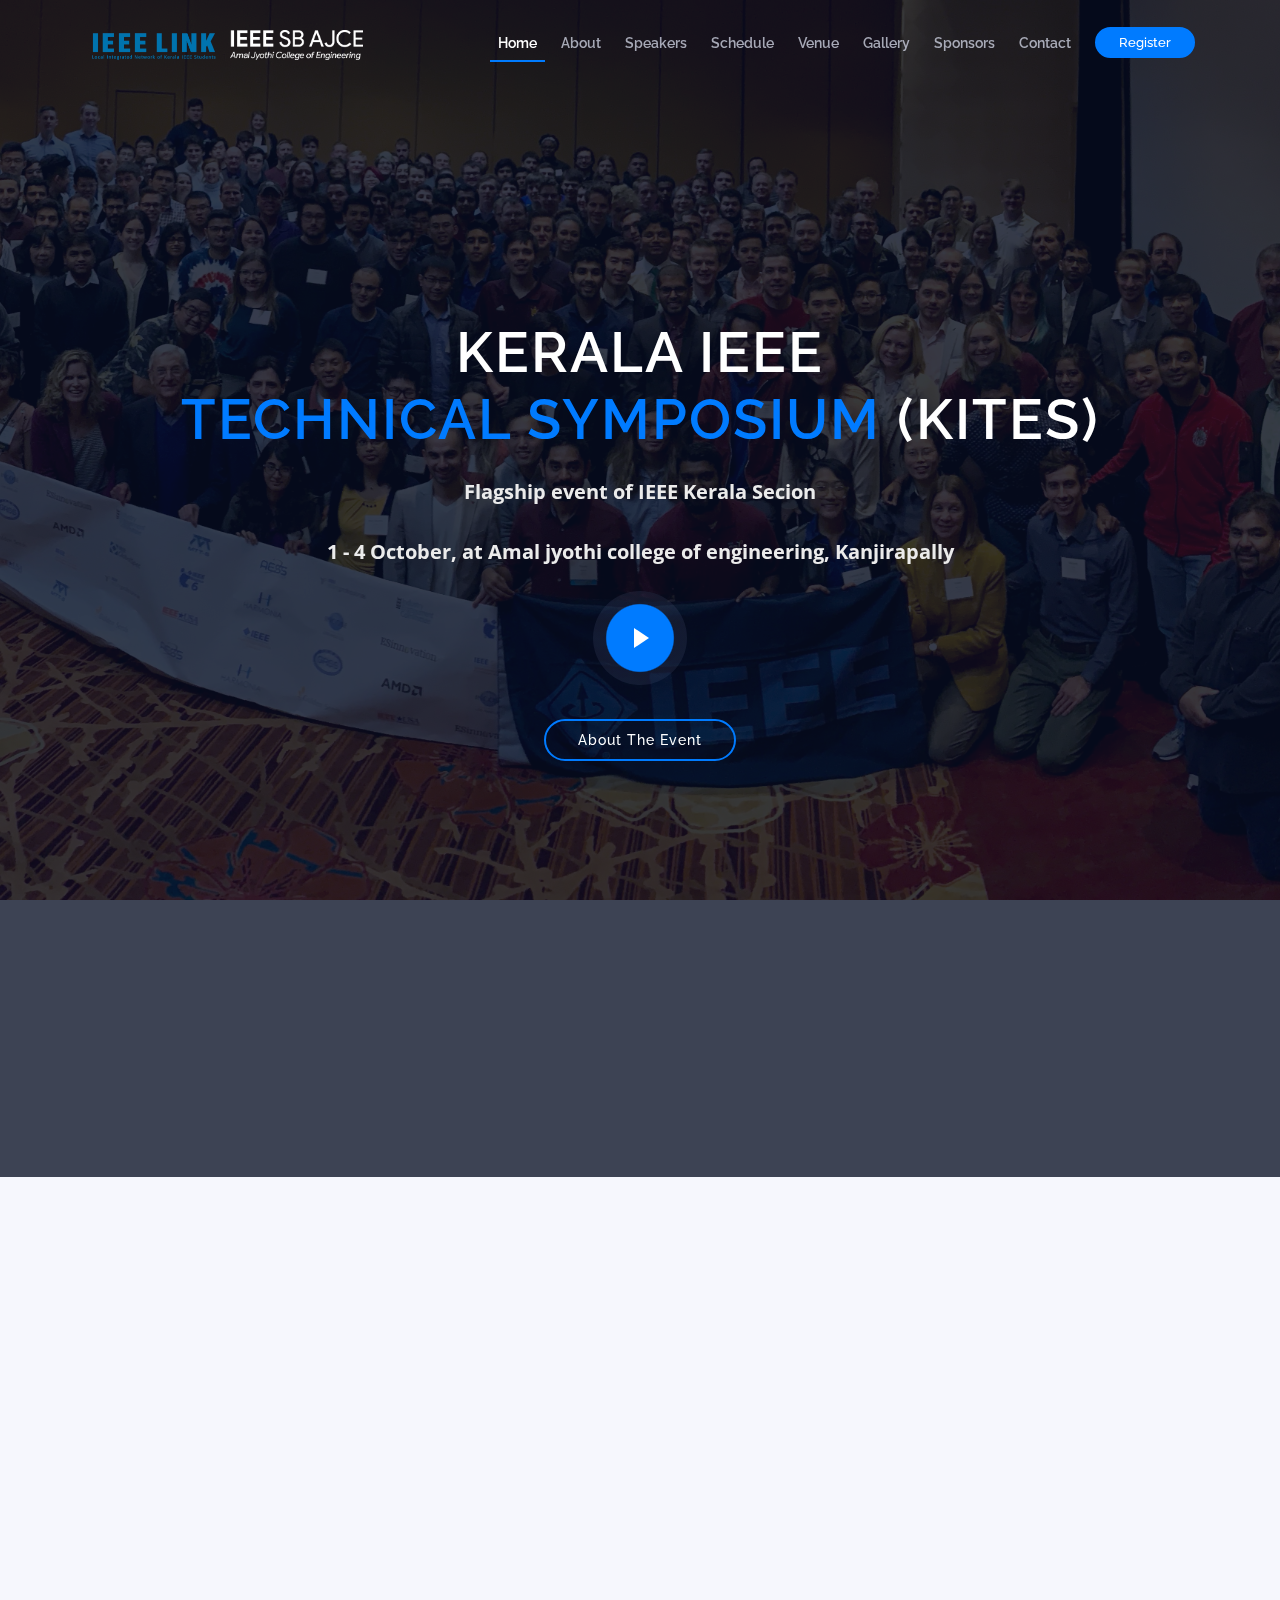
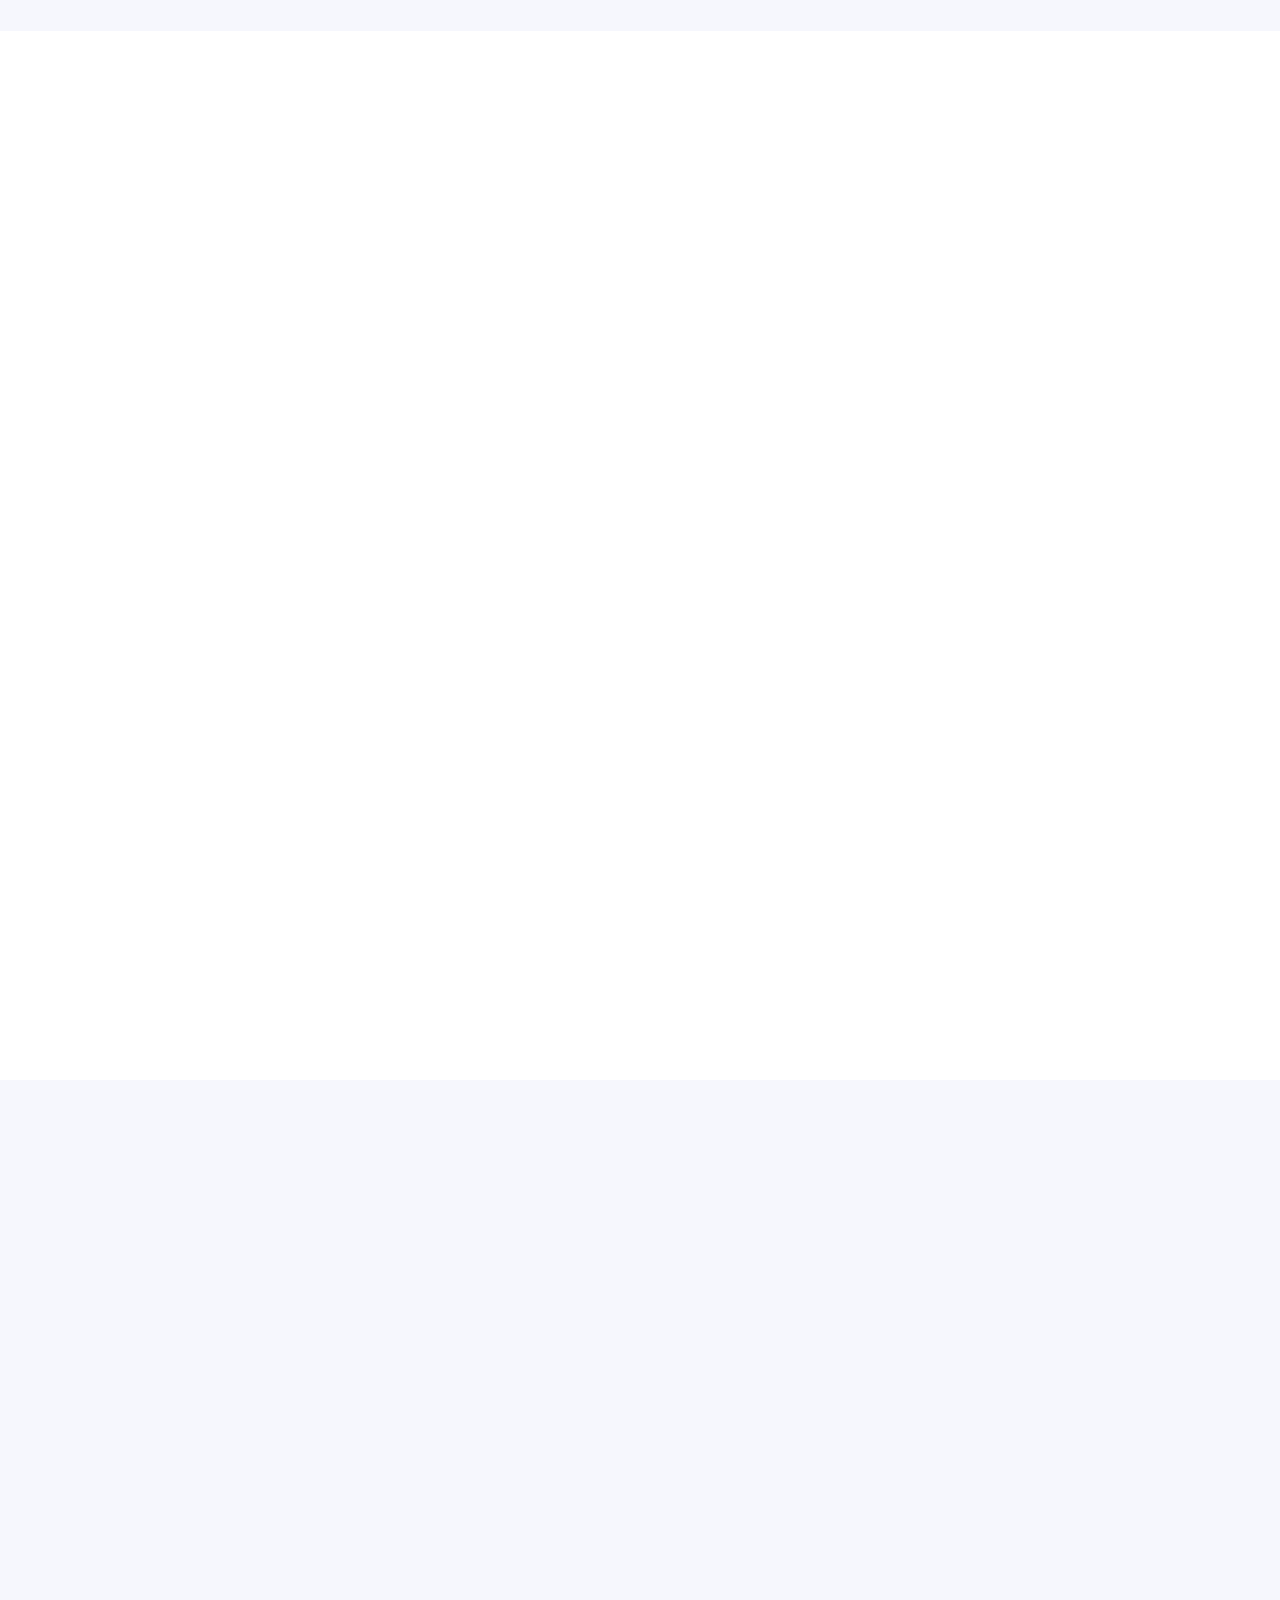
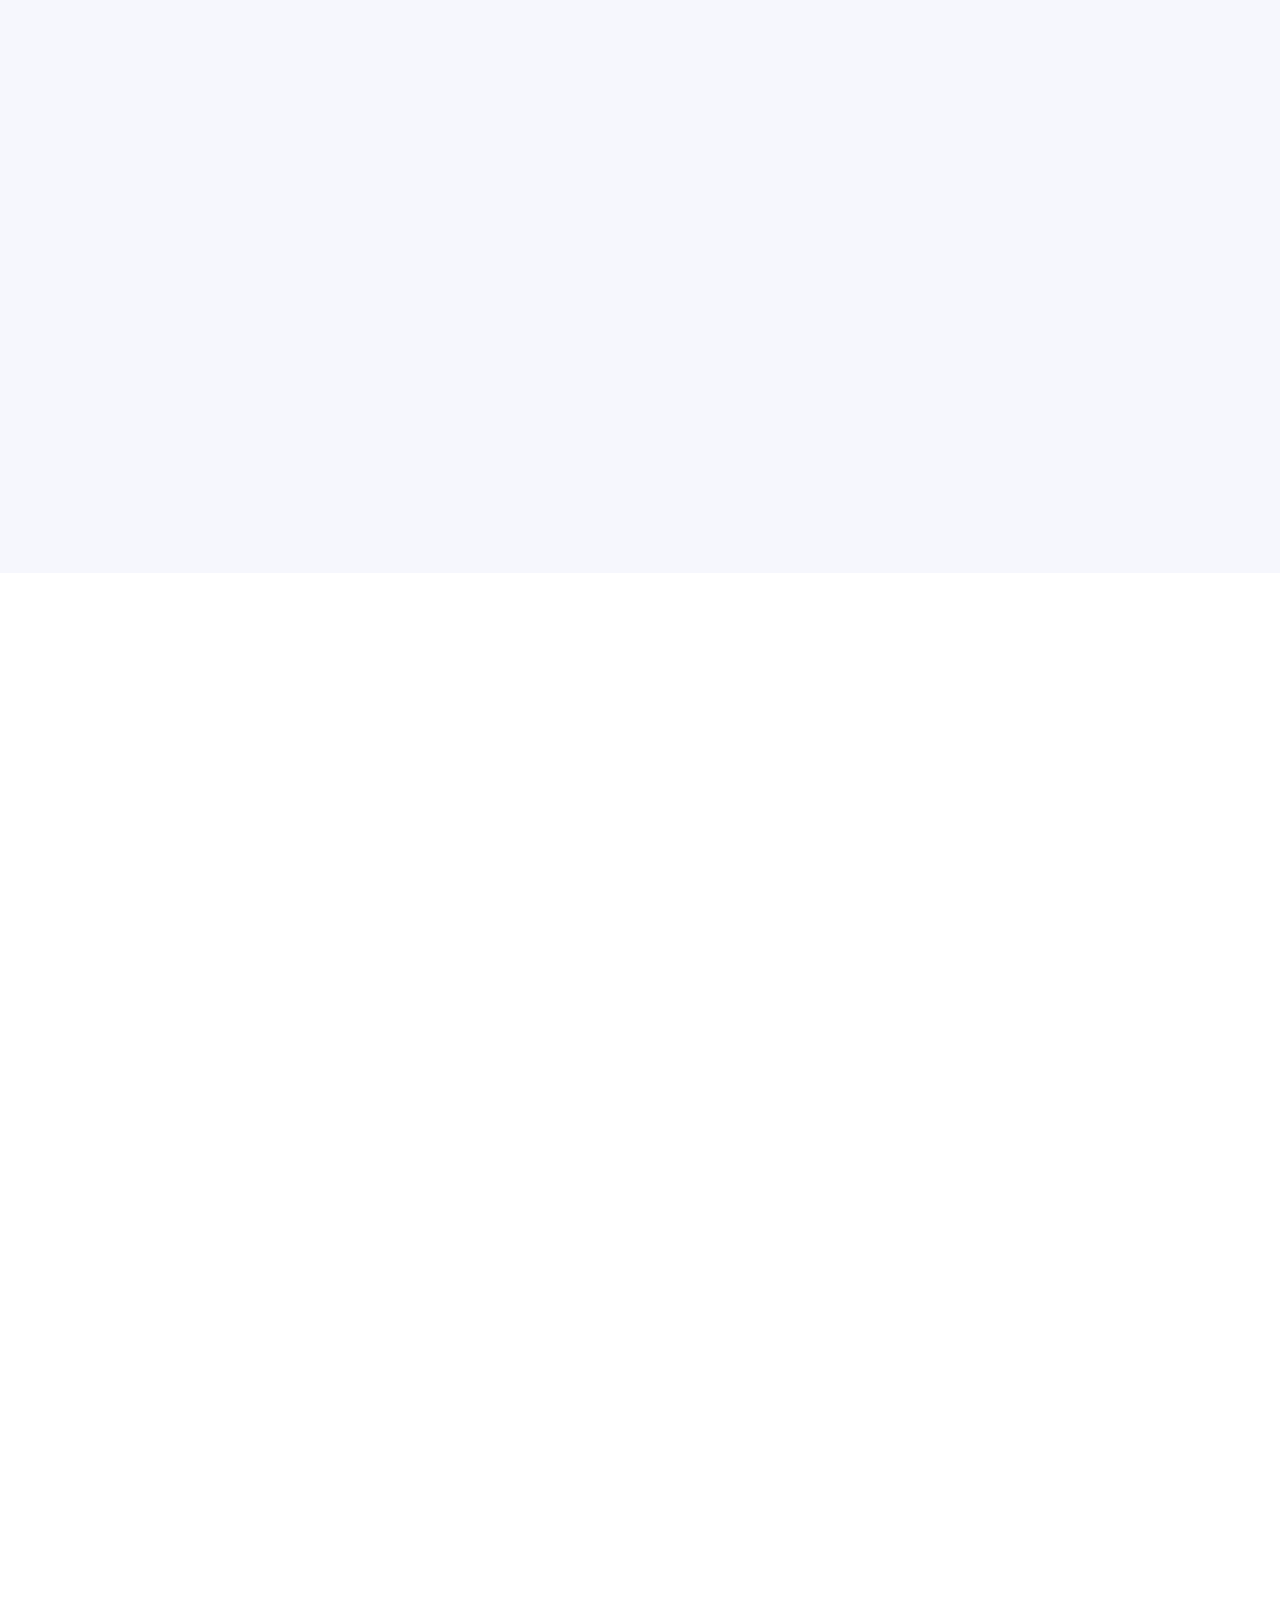
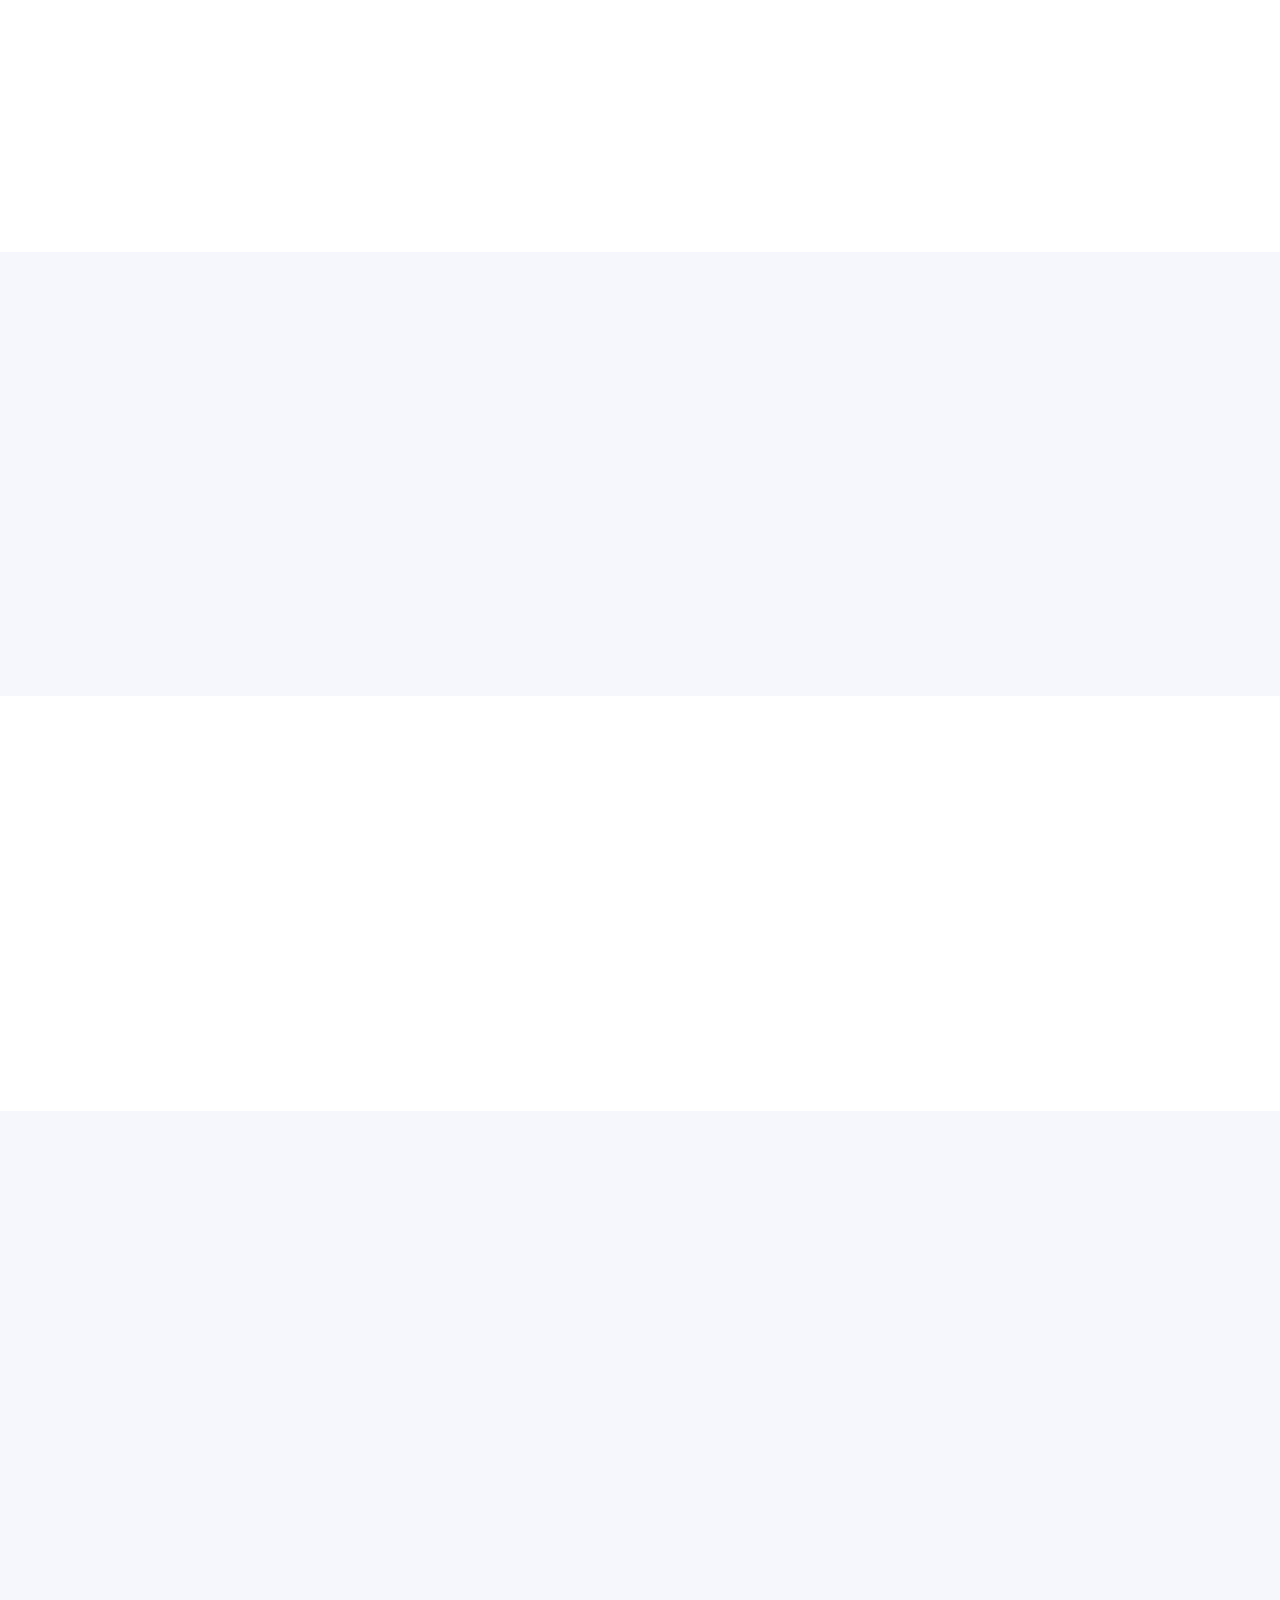
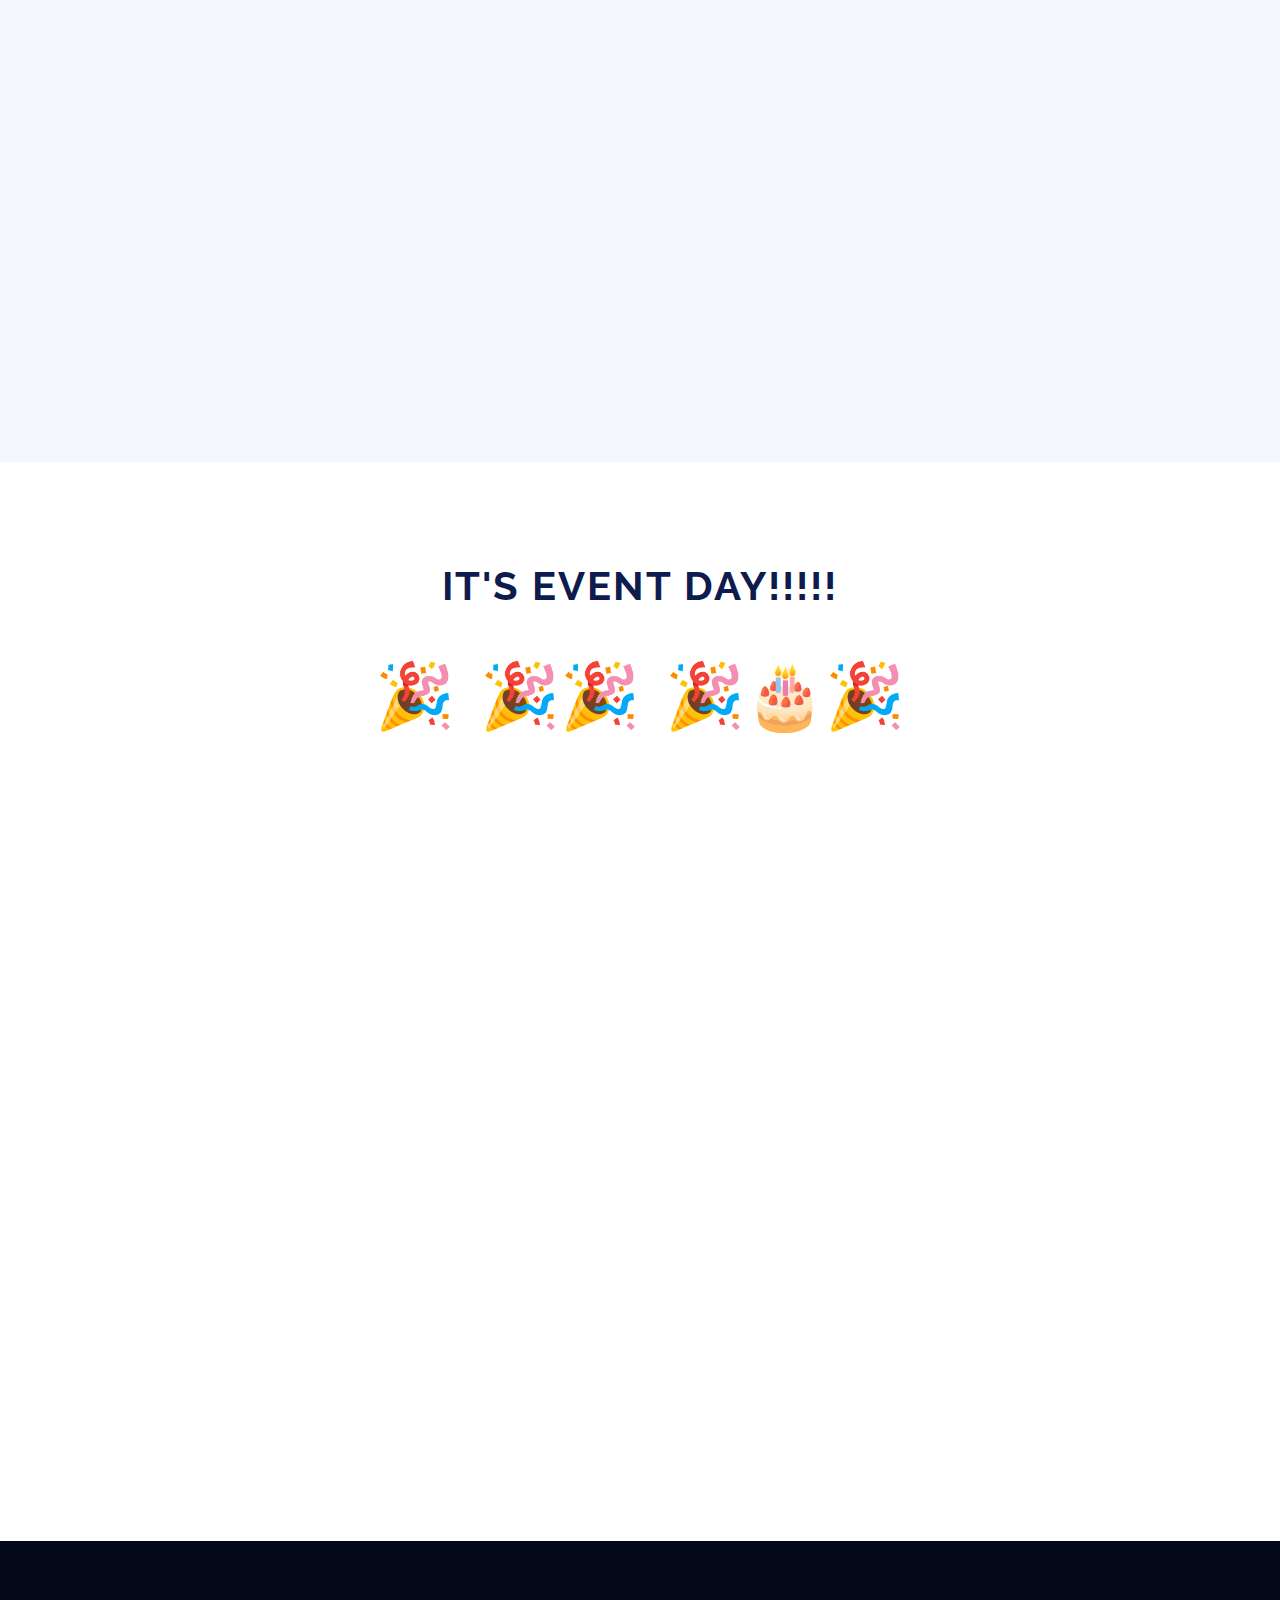
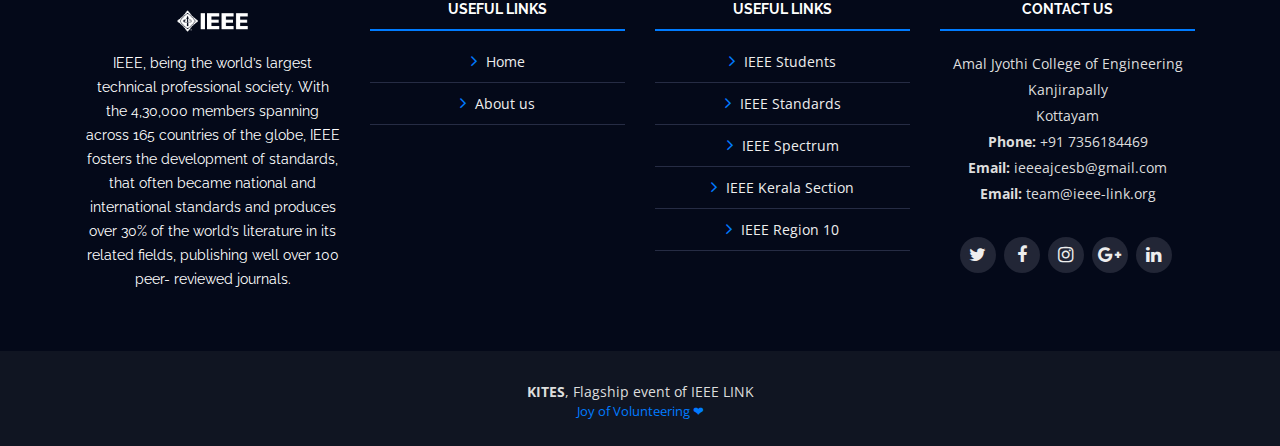
<file: index.html>
<!DOCTYPE html>
<html lang="en">
<head>
  <meta charset="utf-8">
  <meta content="width=device-width, initial-scale=1.0" name="viewport">
  <title>KITES @AJCE</title>
  <meta content="" name="description">
  <meta content="" name="keywords">
  <link href="assets/img/ieee-icon-title.ico" rel="icon">
  <link href="https://fonts.googleapis.com/css?family=Open+Sans:300,300i,400,400i,700,700i|Raleway:300,400,500,700,800" rel="stylesheet"> 
  <link href="assets/vendor/bootstrap/css/bootstrap.min.css" rel="stylesheet">
  <link href="assets/vendor/venobox/venobox.css" rel="stylesheet">
  <link href="assets/vendor/font-awesome/css/font-awesome.min.css" rel="stylesheet">
  <link href="assets/vendor/owl.carousel/assets/owl.carousel.min.css" rel="stylesheet">
  <link href="assets/vendor/aos/aos.css" rel="stylesheet">
  <link href="assets/css/style.css" rel="stylesheet">
</head>
<body>
  <header id="header">
    <div class="container">
      <div id="logo" class="pull-left">
        <a href="https://ieeekerala.org/" class="scrollto"><img src="assets/img/IEEE-LINK-Logo-psd.png" style="padding: 5px;" alt="" title=""></a>
        <a href="https://ieeeajce.org/" class="scrollto"><img src="assets/img/white-logo.png" alt="" style="padding: 5px;" title=""></a>
      </div>
      <nav id="nav-menu-container">
        <ul class="nav-menu">
          <li class="menu-active"><a href="index.html">Home</a></li>
          <li><a href="#about">About</a></li>
          <li><a href="#speakers">Speakers</a></li>
          <li><a href="#schedule">Schedule</a></li>
          <li><a href="#venue">Venue</a></li>
          <li><a href="#gallery">Gallery</a></li>
          <li><a href="#supporters">Sponsors</a></li>
          <li><a href="#contact">Contact</a></li>
          <li class="about-detail"><a href="#buy-ticket-modal"   type="button" class="btn" data-toggle="modal" data-target="#buy-ticket-modal">Register</a></li>
        </ul>
      </nav>
    </div>
  </header>
  <section id="intro">
    <div class="intro-container" data-aos="zoom-in" data-aos-delay="100">
      <h1 class="mb-4 pb-0">Kerala IEEE <br><span>Technical Symposium </span> (KITeS)</h1>
      <p>Flagship event of IEEE Kerala Secion</p>
      <p class="mb-4 pb-0">1 - 4 October, at Amal jyothi college of engineering, Kanjirapally</p>
      <a href="https://www.youtube.com/embed/D6NegTAShJ8" class="venobox play-btn mb-4" data-vbtype="video" data-autoplay="true"></a>
      <a href="#about" class="about-btn scrollto">About The Event</a>
    </div>
  </section>

  <main id="main">

 
    <section id="about">
      <div class="container" data-aos="fade-up">
        <div class="row">
          <div class="col-lg-6">
            <h2>About The Event</h2>
            <p>The IEEE LINK is delighted to present before you  “<b>Kerala IEEE Technical Symposium</b>(KITeS) '21”, the biggest, 
              technically packed and the most sought after technical symposium in Kerala. </p>
              <p><a href="#about-detail">Detail</a></p>
          </div>
          <div class="col-lg-3">
            <h3>Where</h3>
            <p>Amal Jyothi College Of Engineering, Kanjirapally</p>
          </div>
          <div class="col-lg-3">
            <h3>When</h3>
            <p>Friday, Saturday and Sunday<br>1<sup>st</sup> - 3<sup>rd</sup> of October</p>
          </div>
        </div>
      </div>
    </section>











    <section id="schedule" class="section-with-bg">
      <div class="container" data-aos="fade-up">
        <div class="section-header">
          <h2>IEEE</h2>
          <p>Advancing Technology for Humanity</p> 

        </div>

        <p>
          IEEE is the world's largest technical professional organization dedicated to advancing technology for the benefit of humanity. stands for the Institute of Electrical and Electronics Engineers.
          stands for the Institute of Electrical and Electronics Engineers.
          IEEE is the world's largest technical professional organization dedicated to advancing technology for the benefit of humanity.
          The IEEE promotes the engineering process of creating, developing, integrating, sharing and applying knowledge about electronics and information technologies and sciences for the benefit of humanity and the profession.
          To advance global prosperity by fostering technological innovation, enabling members careers and promoting community worldwide.

        </p>

      </div>

    </section>










    
    <section id="speakers">
      <div class="container" data-aos="fade-up">
        <div class="section-header">
          <h2>Event Speakers</h2>
          <p>Here are some of our speakers</p>
        </div>

        <div class="row">
          <div class="col-lg-4 col-md-6">
            <div class="speaker" data-aos="fade-up" data-aos-delay="100">
              <img src="assets/img/speakers/1.jpg" alt="Speaker 1" class="img-fluid">
              <div class="details">
                <h3><a href="speaker-details.html">Jayakrishnan Sir</a></h3>
                <p>IEEE SIGHT Chair, Kerala Section</p>
                <div class="social">
                  <a href=""><i class="fa fa-twitter"></i></a>
                  <a href=""><i class="fa fa-facebook"></i></a>
                  <a href=""><i class="fa fa-google-plus"></i></a>
                  <a href=""><i class="fa fa-linkedin"></i></a>
                </div>
              </div>
            </div>
          </div>
          <div class="col-lg-4 col-md-6">
            <div class="speaker" data-aos="fade-up" data-aos-delay="200">
              <img src="assets/img/speakers/2.jpg" alt="Speaker 2" class="img-fluid">
              <div class="details">
                <h3><a href="speaker-details.html">Nandan Sir</a></h3>
                <p>Chair ,SAC Kerala Section</p>
                <div class="social">
                  <a href=""><i class="fa fa-twitter"></i></a>
                  <a href=""><i class="fa fa-facebook"></i></a>
                  <a href=""><i class="fa fa-google-plus"></i></a>
                  <a href=""><i class="fa fa-linkedin"></i></a>
                </div>
              </div>
            </div>
          </div>
          <div class="col-lg-4 col-md-6">
            <div class="speaker" data-aos="fade-up" data-aos-delay="300">
              <img src="assets/img/speakers/3.jpg" alt="Speaker 3" class="img-fluid">
              <div class="details">
                <h3><a href="speaker-details.html">Dr.Suresh Nair Sir</a></h3>
                <p>Chair IEEE India Council</p>
                <div class="social">
                  <a href=""><i class="fa fa-twitter"></i></a>
                  <a href=""><i class="fa fa-facebook"></i></a>
                  <a href=""><i class="fa fa-google-plus"></i></a>
                  <a href=""><i class="fa fa-linkedin"></i></a>
                </div>
              </div>
            </div>
          </div>
          <div class="col-lg-4 col-md-6">
            <div class="speaker" data-aos="fade-up" data-aos-delay="100">
              <img src="assets/img/speakers/4.jpg" alt="Speaker 4" class="img-fluid">
              <div class="details">
                <h3><a href="speaker-details.html">Saratha Jayakrishnan</a></h3>
                <p>Chair IEEE Kerala Section</p>
                <div class="social">
                  <a href=""><i class="fa fa-twitter"></i></a>
                  <a href=""><i class="fa fa-facebook"></i></a>
                  <a href=""><i class="fa fa-google-plus"></i></a>
                  <a href=""><i class="fa fa-linkedin"></i></a>
                </div>
              </div>
            </div>
          </div>
          <div class="col-lg-4 col-md-6">
            <div class="speaker" data-aos="fade-up" data-aos-delay="200">
              <img src="assets/img/speakers/5.jpg" alt="Speaker 5" class="img-fluid">
              <div class="details">
                <h3><a href="speaker-details.html">Shankar Sir</a></h3>
                <p>SDLP Coordinator IEEE Kerala Section</p>
                <div class="social">
                  <a href=""><i class="fa fa-twitter"></i></a>
                  <a href=""><i class="fa fa-facebook"></i></a>
                  <a href=""><i class="fa fa-google-plus"></i></a>
                  <a href=""><i class="fa fa-linkedin"></i></a>
                </div>
              </div>
            </div>
          </div>
          <div class="col-lg-4 col-md-6">
            <div class="speaker" data-aos="fade-up" data-aos-delay="300">
              <img src="assets/img/speakers/6.jpg" alt="Speaker 6" class="img-fluid">
              <div class="details">
                <h3><a href="speaker-details.html">Sabarinath Pillai</a></h3>
                <p>ViceChair IEEE Kerala Section</p>
                <div class="social">
                  <a href=""><i class="fa fa-twitter"></i></a>
                  <a href=""><i class="fa fa-facebook"></i></a>
                  <a href=""><i class="fa fa-google-plus"></i></a>
                  <a href=""><i class="fa fa-linkedin"></i></a>
                </div>
              </div>
            </div>
          </div>
        </div>
      </div>

    </section>

    
    <section id="schedule" class="section-with-bg">
      <div class="container" data-aos="fade-up">
        <div class="section-header">
          <h2>Event Schedule</h2>
          <p>Here is our event schedule</p>
        </div>

        <ul class="nav nav-tabs" role="tablist" data-aos="fade-up" data-aos-delay="100">
          <li class="nav-item">
            <a class="nav-link active" href="#day-1" role="tab" data-toggle="tab">Day 1</a>
          </li>
          <li class="nav-item">
            <a class="nav-link" href="#day-2" role="tab" data-toggle="tab">Day 2</a>
          </li>
          <li class="nav-item">
            <a class="nav-link" href="#day-3" role="tab" data-toggle="tab">Day 3</a>
          </li>
        </ul>

        <h3 class="sub-heading">KITeS Event Schedule.</h3>

        <div class="tab-content row justify-content-center" data-aos="fade-up" data-aos-delay="200">

          <div role="tabpanel" class="col-lg-9 tab-pane fade show active" id="day-1">

            <div class="row schedule-item">
              <div class="col-md-2"><time>09:30 AM</time></div>
              <div class="col-md-10">
                <h4>Registration</h4>
                <p>Registration</p>
              </div>
            </div>

            <div class="row schedule-item">
              <div class="col-md-2"><time>10:00 AM</time></div>
              <div class="col-md-10">
                <div class="speaker">
                  <img src="assets/img/speakers/1.jpg" alt="speaker">
                </div>
                <h4>Keynote <span>,Jayakrishnan Sir</span></h4>
                <p>Keynote</p>
              </div>
            </div>

            <div class="row schedule-item">
              <div class="col-md-2"><time>11:00 AM</time></div>
              <div class="col-md-10">
                <div class="speaker">
                  <img src="assets/img/speakers/2.jpg" alt="workshop">
                </div>
                <h4>workshop<span>,Nandan Sir </span></h4>
                <p>Talk 2</p>
              </div>
            </div>

            <div class="row schedule-item">
              <div class="col-md-2"><time>12:00 AM</time></div>
              <div class="col-md-10">
                <div class="speaker">
                  <img src="assets/img/speakers/3.jpg" alt="speaker">
                </div>
                <h4>Talk 3 <span>, Dr.Suresh nair Sir</span></h4>
                <p>Talk Session</p>
              </div>
            </div>

            <div class="row schedule-item">
              <div class="col-md-2"><time>02:00 PM</time></div>
              <div class="col-md-10">
                <div class="speaker">
                  <img src="assets/img/speakers/4.jpg" alt="Talk Session">
                </div>
                <h4> workshop <span>Talk Session</span></h4>
                <p>Talk Session</p>
              </div>
            </div>

            <div class="row schedule-item">
              <div class="col-md-2"><time>03:00 PM</time></div>
              <div class="col-md-10">
                <div class="speaker">
                  <img src="assets/img/speakers/5.jpg" alt="Alejandrin Littel">
                </div>
                <h4> Talk Session <span> Talk Session </span></h4>
                <p> Talk Session </p>
              </div>
            </div>

            <div class="row schedule-item">
              <div class="col-md-2"><time>04:00 PM</time></div>
              <div class="col-md-10">
                <div class="speaker">
                  <img src="assets/img/speakers/6.jpg" alt="Willow Trantow">
                </div>
                <h4> Talk Session <span> Talk Session </span></h4>
                <p> workshop </p>
              </div>
            </div>

          </div>

          <div role="tabpanel" class="col-lg-9  tab-pane fade" id="day-2">

            <div class="row schedule-item">
              <div class="col-md-2"><time>10:00 AM</time></div>
              <div class="col-md-10">
                <div class="speaker">
                  <img src="assets/img/speakers/1.jpg" alt="Brenden Legros">
                </div>
                <h4> workshop <span> Talk Session </span></h4>
                <p> workshop </p>
              </div>
            </div>

            <div class="row schedule-item">
              <div class="col-md-2"><time>11:00 AM</time></div>
              <div class="col-md-10">
                <div class="speaker">
                  <img src="assets/img/speakers/2.jpg" alt="Hubert Hirthe">
                </div>
                <h4> Talk Session <span> Talk Session </span></h4>
                <p> Talk Session </p>
              </div>
            </div>

            <div class="row schedule-item">
              <div class="col-md-2"><time>12:00 AM</time></div>
              <div class="col-md-10">
                <div class="speaker">
                  <img src="assets/img/speakers/3.jpg" alt="Cole Emmerich">
                </div>
                <h4> workshop <span> workshops </span></h4>
                <p> workshop </p>
              </div>
            </div>

            <div class="row schedule-item">
              <div class="col-md-2"><time>02:00 PM</time></div>
              <div class="col-md-10">
                <div class="speaker">
                  <img src="assets/img/speakers/4.jpg" alt="Jack Christiansen">
                </div>
                <h4> Talk Session <span> Talk Session </span></h4>
                <p> Talk Session </p>
              </div>
            </div>

            <div class="row schedule-item">
              <div class="col-md-2"><time>03:00 PM</time></div>
              <div class="col-md-10">
                <div class="speaker">
                  <img src="assets/img/speakers/5.jpg" alt="Alejandrin Littel">
                </div>
                <h4> Talk Session <span> Talk Session </span></h4>
                <p> Talk Session </p>
              </div>
            </div>

            <div class="row schedule-item">
              <div class="col-md-2"><time>04:00 PM</time></div>
              <div class="col-md-10">
                <div class="speaker">
                  <img src="assets/img/speakers/6.jpg" alt="Willow Trantow">
                </div>
                <h4> Talk Session <span> Talk Session </span></h4>
                <p> Talk Session </p>
              </div>
            </div>

          </div>

          <div role="tabpanel" class="col-lg-9  tab-pane fade" id="day-3">


            <div class="row schedule-item">
              <div class="col-md-2"><time>10:00 AM</time></div>
              <div class="col-md-10">
                <div class="speaker">
                  <img src="assets/img/speakers/2.jpg" alt="Talk Session">
                </div>
                <h4> workshop <span> workshop </span></h4>
                <p> workshop </p>
              </div>
            </div>

            <div class="row schedule-item">
              <div class="col-md-2"><time>11:00 AM</time></div>
              <div class="col-md-10">
                <div class="speaker">
                  <img src="assets/img/speakers/3.jpg" alt="Talk Session">
                </div>
                <h4> Talk Session <span> Talk Session </span></h4>
                <p> Talk Session </p>
              </div>
            </div>

            <div class="row schedule-item">
              <div class="col-md-2"><time>12:00 AM</time></div>
              <div class="col-md-10">
                <div class="speaker">
                  <img src="assets/img/speakers/1.jpg" alt="Talk Session">
                </div>
                <h4> Talk Session <span> Talk Session </span></h4>
                <p> Talk Session </p>
              </div>
            </div>

            <div class="row schedule-item">
              <div class="col-md-2"><time>02:00 PM</time></div>
              <div class="col-md-10">
                <div class="speaker">
                  <img src="assets/img/speakers/4.jpg" alt="Talk Session">
                </div>
                <h4> workshop <span>workshop</span></h4>
                <p> workshop </p>
              </div>
            </div>

            <div class="row schedule-item">
              <div class="col-md-2"><time>03:00 PM</time></div>
              <div class="col-md-10">
                <div class="speaker">
                  <img src="assets/img/speakers/5.jpg" alt="Talk Session">
                </div>
                <h4> Talk Session <span> Talk Session </span></h4>
                <p> <b>Talk Session</b> </p>
              </div>
            </div>

            <div class="row schedule-item">
              <div class="col-md-2"><time>04:00 PM</time></div>
              <div class="col-md-10">
                <div class="speaker">
                  <img src="assets/img/speakers/6.jpg" alt="Talk Session">
                </div>
                <h4> Talk Session <span>Talk Session</span></h4>
                <p> Talk Session </p>
              </div>
            </div>

          </div>

        </div>

      </div>

    </section>
    <section id="venue">

      <div class="container-fluid" data-aos="fade-up">

        <div class="section-header">
          <h2>Event Venue</h2>
          <p>Event venue location info and gallery</p>
        </div>

        <div class="row no-gutters">
          <div class="col-lg-6 venue-map">
            <iframe src="https://www.google.com/maps/embed?pb=!1m14!1m8!1m3!1d15739.094379805663!2d76.8222612!3d9.5283894!3m2!1i1024!2i768!4f13.1!3m3!1m2!1s0x0%3A0xff305e1affdbb4b4!2sAmal%20Jyothi%20College%20of%20Engineering!5e0!3m2!1sen!2sin!4v1609932142536!5m2!1sen!2sin" width="600" height="450" frameborder="0" style="border:0;" allowfullscreen="" aria-hidden="false" tabindex="0"></iframe>
          </div>

          <div class="col-lg-6 venue-info">
            <div class="row justify-content-center">
              <div class="col-11 col-lg-8">
                <h3>Event Location</h3>
                <p>Amal Jyothi College Of Engineering, Kanjirapally<br>Kanjirapally - Erumely Road, Kottayam Dist.<br>koovapally</p>
              </div>
            </div>
          </div>
        </div>

      </div>

      <div class="container-fluid venue-gallery-container" data-aos="fade-up" data-aos-delay="100">
        <div class="row no-gutters">

          <div class="col-lg-3 col-md-4">
            <div class="venue-gallery">
              <a href="assets/img/venue-gallery/1.jpg" class="venobox" data-gall="venue-gallery">
                <img src="assets/img/venue-gallery/1.jpg" alt="" class="img-fluid">
              </a>
            </div>
          </div>

          <div class="col-lg-3 col-md-4">
            <div class="venue-gallery">
              <a href="assets/img/venue-gallery/2.jpg" class="venobox" data-gall="venue-gallery">
                <img src="assets/img/venue-gallery/2.jpg" alt="" class="img-fluid">
              </a>
            </div>
          </div>

          <div class="col-lg-3 col-md-4">
            <div class="venue-gallery">
              <a href="assets/img/venue-gallery/3.jpg" class="venobox" data-gall="venue-gallery">
                <img src="assets/img/venue-gallery/3.jpg" alt="" class="img-fluid">
              </a>
            </div>
          </div>

          <div class="col-lg-3 col-md-4">
            <div class="venue-gallery">
              <a href="assets/img/venue-gallery/4.jpg" class="venobox" data-gall="venue-gallery">
                <img src="assets/img/venue-gallery/4.jpg" alt="" class="img-fluid">
              </a>
            </div>
          </div>

        </div>
      </div>

    </section>
    <section id="gallery">

      <div class="container" data-aos="fade-up">
        <div class="section-header">
          <h2>Gallery</h2>
          <p>Some Images from past KITeS</p>
        </div>
      </div>

      <div class="owl-carousel gallery-carousel" data-aos="fade-up" data-aos-delay="100">
        <a href="assets/img/gallery/1.jpg" class="venobox" data-gall="gallery-carousel"><img src="assets/img/gallery/1.jpg" alt=""></a>
        <a href="assets/img/gallery/2.jpg" class="venobox" data-gall="gallery-carousel"><img src="assets/img/gallery/2.jpg" alt=""></a>
        <a href="assets/img/gallery/3.jpg" class="venobox" data-gall="gallery-carousel"><img src="assets/img/gallery/3.jpg" alt=""></a>
        <a href="assets/img/gallery/4.jpg" class="venobox" data-gall="gallery-carousel"><img src="assets/img/gallery/4.jpg" alt=""></a>
        <a href="assets/img/gallery/5.jpg" class="venobox" data-gall="gallery-carousel"><img src="assets/img/gallery/5.jpg" alt=""></a>
        <a href="assets/img/gallery/6.jpg" class="venobox" data-gall="gallery-carousel"><img src="assets/img/gallery/6.jpg" alt=""></a>
        <a href="assets/img/gallery/7.jpg" class="venobox" data-gall="gallery-carousel"><img src="assets/img/gallery/7.jpg" alt=""></a>
        <a href="assets/img/gallery/8.jpg" class="venobox" data-gall="gallery-carousel"><img src="assets/img/gallery/8.jpg" alt=""></a>
      </div>

    </section>
    <section id="supporters" class="section-with-bg">

      <div class="container" data-aos="fade-up">
        <div class="section-header">
          <h2>Sponsors</h2>
        </div>

        <div class="row no-gutters supporters-wrap clearfix" data-aos="zoom-in" data-aos-delay="100">

          <div class="col-lg-3 col-md-4 col-xs-6">
            <div class="supporter-logo">
              <img src="assets/img/supporters/1.png" class="img-fluid" alt="">
            </div>
          </div>

          <div class="col-lg-3 col-md-4 col-xs-6">
            <div class="supporter-logo">
              <img src="assets/img/supporters/2.png" class="img-fluid" alt="">
            </div>
          </div>

          <div class="col-lg-3 col-md-4 col-xs-6">
            <div class="supporter-logo">
              <img src="assets/img/supporters/3.png" class="img-fluid" alt="">
            </div>
          </div>

          <div class="col-lg-3 col-md-4 col-xs-6">
            <div class="supporter-logo">
              <img src="assets/img/supporters/4.png" class="img-fluid" alt="">
            </div>
          </div>
        </div>
      </div>
    </section>
    <section id="faq">
      <div class="container" data-aos="fade-up">
        <div class="section-header">
          <h2>F.A.Q </h2>
        </div>
        <div class="row justify-content-center" data-aos="fade-up" data-aos-delay="100">
          <div class="col-lg-9">
            <ul id="faq-list">
              <li>
                <a data-toggle="collapse" class="collapsed" href="#faq1"> What is WYBO ?  <i class="fa fa-minus-circle"></i></a>
                <div id="faq1" class="collapse" data-parent="#faq-list">
                  <p>
                    WYBO stands for 'Work your Brains out'. It is a 3 level competiton to find out the best all round engineers.</p>
                </div>
              </li><br>
              <li>
                <a data-toggle="collapse" href="#faq2" class="collapsed">How is WYBO structured? <i class="fa fa-minus-circle"></i></a>
                <div id="faq2" class="collapse" data-parent="#faq-list">
                  <p>
                    WYBO is conducted through a 3 phase level. The first level of WYBO is under progress where the Student Branches are given the necessary instructions to select people from a SB(Contact your SB chair for more details). The second and third level of WYBO will be held at the location of KITeS 18 where there will be a series of competitions. A workshop will be provided with necessary knowledge and the finale of WYBO will be a hackathon. So get ready to work your brains out !!
                  </p>
                </div>
              </li>
            </ul>
          </div>
        </div>
      </div>
    </section>
    <section id="about-detail" class="section-with-bg">
      <div class="container" data-aos="fade-up">
        <div class="section-header">
          <h2>ABOUT</h2>
          <p></p>
        </div>

        <div class="row">
          <div class="col-lg-4" data-aos="fade-up" data-aos-delay="100">
            <div class="card mb-5 mb-lg-0">
              <div class="card-body">
                <h5 class="card-title text-muted text-uppercase text-center">ABOUT EVENT</h5>
                <h6 class="card-price text-center">KITES</h6>
                <hr>
                <p>The KITES is one of the major flagship event of IEEE LINK. 
                  it is the best rostrum for technical aspirants to think better as it is very essential to know yourself and the world around 
                  you.The participants not only gets to know about the advancements in technology but also KITES helps them to grow as a 
                  person and it comprises of multiple workshops as well as competitions to showcase technical skills of the participants and 
                  to experiment their fields of interests. The event will be held on 1<sup>st</sup> 2<sup>nd</sup> and 3<sup>rd</sup> of October 2021 at Amal Jyothi College Of Engineering, Kanjirapally. With plenty of workshops, trainings and 
                  competitions KITE’s aim to get it’s participants professionally and industrially valuable engineers. </p>
                <hr>
              </div>
            </div>
          </div>
          <div class="col-lg-4" data-aos="fade-up" data-aos-delay="200">
            <div class="card mb-5 mb-lg-0">
              <div class="card-body">
                <h5 class="card-title text-muted text-uppercase text-center">ABOUT</h5>
                <h6 class="card-price text-center">IEEE LINK</h6>
                <hr>
                <p>LINK is an innovative concept that originated in IEEE Kerala Section in India, aimed at networking student branches in an effective way, thereby 
                  increasing the value in IEEE Student membership. LINK was formally inaugurated by past IEEE President Mr. Cleon Anderson in January 2005. Since 
                  its inception LINK has achieved tremendous results, causing an exponential increase in student branches and student activities in IEEE Kerala 
                  Section over the years. The model of link was adopted by IEEE Region 10 as R10 GINI (Global Integrated Network of IEEE Students). The founders of LINK went on to receive the MGA innovation award in 2008.
                   </p>
                <hr>
 
              </div>
            </div>
          </div>
   
          <div class="col-lg-4" data-aos="fade-up" data-aos-delay="300">
            <div class="card">
              <div class="card-body">
                <h5 class="card-title text-muted text-uppercase text-center">ABOUT VENUE</h5>
                <h6 class="card-price text-center">AJCE</h6>
                <hr><p>Amal Jyothi College of Engineering, Kanjirapally, is the first new generation engineering college in Kerala to secure the prestigious NBA 
                  accreditation for prime departments and the first engineering college having NAAC accreditation with ‘A’ grade. Amal Jyothi is approved by the All India Council for Technical Education (AICTE), New Delhi. It is affiliated to APJ Abdul Kalam Technological University, Thiruvananthapuram since 2015. During the year 2001-2014, the college was affiliated to Mahatma Gandhi University, Kottayam. The main features of the college comprises of world-class infrastructure, top-flight faculty, high pass percentage, 
                  excellent placement record and unique student projects.</p>
                <hr>
              </div>
            </div>
          </div>
        </div>
      </div>
      <div id="buy-ticket-modal" class="modal fade">
        <div class="modal-dialog" role="document">
          <div class="modal-content">
            <div class="modal-header">
              <h4 class="modal-title">Registration</h4>
              <button type="button" class="close" data-dismiss="modal" aria-label="Close">
                <span aria-hidden="true"></span>
              </button>
            </div>
            <div class="modal-body">
              <form method="POST" action="#">
                <div class="form-group">
                  <input type="text" class="form-control" name="your-name" placeholder="Your Name">
                </div>
                <div class="form-group">
                  <input type="text" class="form-control" name="your-email" placeholder="Your Email">
                </div>
                <div class="form-group">
                  <input type="text" class="form-control" name="College" placeholder="Your College">
                </div>
                <div class="form-group">
                  <select id="ticket-type" name="ticket-type" class="form-control">
                    <option value="">-- Select Your Registration Type --</option>
                    <option value="standard-access">Student Member</option>
                    <option value="pro-access">Graduate Student Member</option>
                    <option value="premium-access">Young Proffessional</option>
                  </select>
                </div>
                <div class="text-center">
                  <button type="submit" class="btn">Register</button>
                </div>
              </form>
            </div>
          </div>
        </div>
      </div>
    </section>
  <div class="container">
    <h1 id="headline">KITES</h1>
    <div id="countdown">
      <ul>
        <li class="countdown"><span id="days"></span>days</li>
        <li class="countdown"><span id="hours"></span>Hours</li>
        <li class="countdown"><span id="minutes"></span>Minutes</li>
        <li class="countdown"><span id="seconds"></span>Seconds</li>
      </ul>
    </div>
    <div class="message">
      <div id="content">
        <span class="emoji">🎉</span>
        <span class="emoji">🎉🎉</span>
        <span class="emoji">🎉🎂🎉</span>
      </div>
    </div>
  </div>
    <section id="contact" class="section-bg">

      <div class="container" data-aos="fade-up">

        <div class="section-header">
          <h2>Contact Us</h2>
          <p>We'd 🤍 to help!</p>
        </div>

        <div class="row contact-info">

          <div class="col-md-4">
            <div class="contact-address">
              <i class="ion-ios-location-outline"></i>
              <h3>Coordinators</h3>
              <p>Shylesh: <a href="tel:+917356184469">+91 7356184469</a></p>
              <p>Ruben  : <a href="tel:+917356184469">+91 7356184469</a></p>
             
            </div>
          </div>

          <div class="col-md-4">
            <div class="contact-phone">
              <i class="ion-ios-telephone-outline"></i>
              <h3>COORDINATORS</h3>
              <p>Saratha ma'am: <a href="tel:+919562184469">+91 9562184469</a></p>
              <p>Nandan Sir: <a href="tel:+919562184469">+91 9562184469</a></p>
            </div>
          </div>

          <div class="col-md-4">
            <div class="contact-email">
              <i class="ion-ios-email-outline"></i>
              <h3>Email</h3>
              <p><a href="mailto:team@ieee-link.org">team@ieee-link.org</a></p>
              <p><a href="mailto:ieeeajcesb@gmail.com">ieeeajcesb@gmail.com</a></p>
              
            </div>
          </div>
        </div>
        <div class="form">
          <form action="" method="" role="form" class="">
            <div class="form-row">
              <div class="form-group col-md-6">
                <input type="text" name="name" class="form-control" id="name" placeholder="Your Name" data-rule="minlen:4" data-msg="Please enter at least 4 chars" />
                <div class="validate"></div>
              </div>
              <div class="form-group col-md-6">
                <input type="email" class="form-control" name="email" id="email" placeholder="Your Email" data-rule="email" data-msg="Please enter a valid email" />
                <div class="validate"></div>
              </div>
            </div>
            <div class="form-group">
              <div class="validate"></div>
            </div>
            <div class="form-group">
              <textarea class="form-control" name="message" rows="5" data-rule="required" data-msg="Please write something for us" placeholder="Message or any queries"></textarea>
              <div class="validate"></div>
            </div>
            <div class="mb-3">
              <div class="loading">Loading</div>
              <div class="error-message"></div>
              <div class="sent-message">Your message has been sent. Thank you!</div>
            </div>
            <div class="text-center"><button type="submit">Send Message</button></div>
          </form>
        </div>

      </div>
    </section>

  </main>
  <footer id="footer">
    <div class="footer-top">
      <div class="container">
        <div class="row">

          <div class="col-lg-3 col-md-6 footer-info">
            <img src="assets/img/IEEE-logo.png" alt="TheEvent">
            <p>IEEE, being the world’s largest technical professional society. With the 4,30,000 members 
              spanning across 165 countries of the globe, IEEE fosters the development of standards, that often became national and international standards
               and produces
               over 30% of the world’s literature in its related fields, publishing well over 100 peer- reviewed journals. </p>
          </div>

          <div class="col-lg-3 col-md-6 footer-links">
            <h4>Useful Links</h4>
            <ul>
              <li><i class="fa fa-angle-right"></i> <a href="#">Home</a></li>
              <li><i class="fa fa-angle-right"></i> <a href="#">About us</a></li>

            </ul>
          </div>

          <div class="col-lg-3 col-md-6 footer-links">
            <h4>Useful Links</h4>
            <ul>
              <li><i class="fa fa-angle-right"></i> <a href="https://standards.ieee.org">IEEE Students</a></li>
              <li><i class="fa fa-angle-right"></i> <a href="https://standards.ieee.org">IEEE Standards</a></li>
              <li><i class="fa fa-angle-right"></i> <a href="https://spectrum.ieee.org">IEEE Spectrum</a></li>
              <li><i class="fa fa-angle-right"></i> <a href="https://ieeekerala.org/">IEEE Kerala Section</a></li>
              <li><i class="fa fa-angle-right"></i> <a href="https://ieeer10.org/">IEEE Region 10</a></li>
            </ul>
          </div>

          <div class="col-lg-3 col-md-6 footer-contact">
            <h4>Contact Us</h4>
            <p>
              Amal Jyothi College of Engineering <br>
              Kanjirapally<br>
              Kottayam <br>
              <strong>Phone:</strong> +91 7356184469<br>
              <strong>Email:</strong> ieeeajcesb@gmail.com<br>
              <strong>Email:</strong> team@ieee-link.org<br>
            </p>

            <div class="social-links">
              <a href="https://twitter.com/ieeeajcesb/" class="twitter"><i class="fa fa-twitter"></i></a>
              <a href="https://www.facebook.com/ieeeajcesb/" class="facebook"><i class="fa fa-facebook"></i></a>
              <a href="https://www.instagram.com/ieeeajcesb/" class="instagram"><i class="fa fa-instagram"></i></a>
              <a href="https://mail.google.com/mail/u/0/?view=cm&fs=1&to=ieeeajcesb@gmail.com&su=Reference From Website&body=Please Type In Your Message Here&tf=1" class="google-plus"><i class="fa fa-google-plus"></i></a>
              <a href="https://linkedin.com/in/IEEEKerala" class="linkedin"><i class="fa fa-linkedin"></i></a>
            </div>
          </div>
        </div>
      </div>
    </div>

    <div class="container">
      <div class="footer-bottom">
       <strong>KITES</strong>, Flagship event of IEEE LINK
      </div>
      <div class="credits">
         <a href="https://ieee.org">Joy of Volunteering &#x2764</a>
      </div>
    </div>
  </footer>
 
  <a href="#" class="back-to-top"><i class="fa fa-angle-up"></i></a>

  <script src="assets/vendor/jquery/jquery.min.js"></script>
  <script src="assets/vendor/bootstrap/js/bootstrap.bundle.min.js"></script>
  <script src="assets/vendor/jquery.easing/jquery.easing.min.js"></script>
  <script src="assets/vendor/php-email-form/validate.js"></script>
  <script src="assets/vendor/venobox/venobox.min.js"></script>
  <script src="assets/vendor/owl.carousel/owl.carousel.min.js"></script>
  <script src="assets/vendor/superfish/superfish.min.js"></script>
  <script src="assets/vendor/hoverIntent/hoverIntent.js"></script>
  <script src="assets/vendor/aos/aos.js"></script>

  <script src="assets/js/main.js"></script>

</body>

</html>
</file>
<file: assets/vendor/venobox/venobox.css>
/* ------ venobox.css --------*/
.vbox-overlay *, .vbox-overlay *:before, .vbox-overlay *:after{
    -webkit-backface-visibility: hidden;
    -webkit-box-sizing:border-box;
    -moz-box-sizing:border-box;
    box-sizing:border-box;
}
.vbox-overlay * { 
    -webkit-backface-visibility: visible;
    backface-visibility: visible;
}
.vbox-overlay{
    display: -webkit-flex;
    display: flex;
    -webkit-flex-direction: column;
    flex-direction: column;
    -webkit-justify-content: center;
    justify-content: center;
    -webkit-align-items: center;
    align-items: center;
    position: fixed;
    left: 0;
    top: 0;
    bottom: 0;
    right: 0;
    z-index: 999999;
}

/* ----- navigation ----- */
.vbox-title{
    width: 100%;
    height: 40px;
    float: left;
    text-align: center;
    line-height: 28px;
    font-size: 12px;
    padding: 6px 50px;
    overflow: hidden;
    position: fixed;
    display: none;
    left: 0;
    z-index: 89;
}
.vbox-close{
    cursor: pointer;
    position: fixed;
    top: -1px;
    right: 0;
    width: 50px;
    height: 40px;
    padding: 6px;
    display: block;
    background-position:10px center;
    overflow: hidden;
    font-size: 24px;
    line-height: 1;
    text-align: center;
    z-index: 99;
}
.vbox-left{
    cursor: pointer;
    position: fixed;
    left: 0;
    height: 40px;
    overflow: hidden;
    line-height: 28px;
    font-size: 12px;
    z-index: 99;
    display: flex;
    align-items:center;
}
.vbox-num{
    display: inline-block;
    margin: 6px 0 6px 15px;
}
/* ----- Social share ----- */
.vbox-share{
    line-height: 28px;
    font-size: 12px;
    overflow: hidden;
    position: fixed;
    left: 0;
    z-index: 98;
    display: flex;
    align-items:center;
    justify-content: center;
    width: 100%;
    text-align: center;
}
.vbox-share svg{
    max-height: 28px;
    width: 28px;
    z-index: 10;
    margin-left: 12px;
    margin-top: 6px;
    margin-bottom: 6px;
    vertical-align: middle;
}


/* ----- navigation ARROWS ----- */
.vbox-next, .vbox-prev{
    position: fixed;
    top: 50%;
    margin-top: -15px;
    overflow: hidden;
    cursor: pointer;
    display: block;
    width: 45px;
    height: 45px;
    z-index: 99;
}
.vbox-next span, .vbox-prev span{
    position: relative;
    width: 20px;
    height: 20px;
    border: 2px solid transparent;
    border-top-color: #B6B6B6;
    border-right-color: #B6B6B6;
    text-indent: -100px;
    position: absolute;
    top: 8px;
    display: block;
}
.vbox-prev{
    left: 15px;
}
.vbox-next{
    right: 15px;
}
.vbox-prev span{
    left: 10px;
    -ms-transform: rotate(-135deg);
    -webkit-transform: rotate(-135deg);
    transform: rotate(-135deg);
}
.vbox-next span{
    -ms-transform: rotate(45deg);
    -webkit-transform: rotate(45deg);
    transform: rotate(45deg);
    right: 10px;
}
/* ------- inline window ------ */
.vbox-inline{
    width: 420px;
    height: 315px;
    height: 70vh;
    padding: 10px;
    background: #fff;
    margin: 0 auto;
    overflow: auto;
    text-align: left;
}
/* ------- Video & iFrames window ------ */
.venoframe{
    max-width: 100%;
    width: 100%;
    border: none;
    width: 100%;
    height: 260px;
    height: 70vh;
}
.venoframe.vbvid{
    height: 260px;
}
@media (min-width: 768px) {
    .venoframe, .vbox-inline{
        width: 90%;
        height: 360px;
        height: 70vh;
    }
    .venoframe.vbvid{
        width: 640px;
        height: 360px;
    }
}
@media (min-width: 992px) {
    .venoframe, .vbox-inline{
        max-width: 1200px;
        width: 80%;
        height: 540px;
        height: 70vh;
    }
    .venoframe.vbvid{
        width: 960px;
        height: 540px;
    }
}
/* 
Please do NOT edit this part! 
or at least read this note: http://i.imgur.com/7C0ws9e.gif
*/
.vbox-open{
    overflow: hidden;
}
.vbox-container{
    position: absolute;
    left: 0;
    right: 0;
    top: 0;
    bottom: 0;
    overflow-x: hidden;
    overflow-y: scroll;
    overflow-scrolling: touch;
    -webkit-overflow-scrolling: touch;
    z-index: 20;
    max-height: 100%;

}

.vbox-content{
    text-align: center;
    float: left;
    width: 100%;
    position: relative;
    overflow: hidden;
    padding: 20px 4%;
}
.vbox-container img{
    max-width: 100%;
    height: auto;
}
.vbox-figlio{
    box-shadow: 0 0 12px rgba(0,0,0,0.19), 0 6px 6px rgba(0,0,0,0.23);
    max-width: 100%;
    text-align: initial;
}
img.vbox-figlio{
    -webkit-user-select: none;
-khtml-user-select: none;
-moz-user-select: none;
-o-user-select: none;
user-select: none;
}
.vbox-content.swipe-left{
    margin-left: -200px !important;
}
.vbox-content.swipe-right{
    margin-left: 200px !important;
}
.vbox-animated{
    webkit-transition: margin 300ms ease-out;
    transition: margin 300ms ease-out;
}

/* ---------- preloader ----------
 * SPINKIT 
 * http://tobiasahlin.com/spinkit/
-------------------------------- */
.sk-double-bounce,.sk-rotating-plane{width:40px;height:40px;margin:40px auto}.sk-rotating-plane{background-color:#333;-webkit-animation:sk-rotatePlane 1.2s infinite ease-in-out;animation:sk-rotatePlane 1.2s infinite ease-in-out}@-webkit-keyframes sk-rotatePlane{0%{-webkit-transform:perspective(120px) rotateX(0) rotateY(0);transform:perspective(120px) rotateX(0) rotateY(0)}50%{-webkit-transform:perspective(120px) rotateX(-180.1deg) rotateY(0);transform:perspective(120px) rotateX(-180.1deg) rotateY(0)}100%{-webkit-transform:perspective(120px) rotateX(-180deg) rotateY(-179.9deg);transform:perspective(120px) rotateX(-180deg) rotateY(-179.9deg)}}@keyframes sk-rotatePlane{0%{-webkit-transform:perspective(120px) rotateX(0) rotateY(0);transform:perspective(120px) rotateX(0) rotateY(0)}50%{-webkit-transform:perspective(120px) rotateX(-180.1deg) rotateY(0);transform:perspective(120px) rotateX(-180.1deg) rotateY(0)}100%{-webkit-transform:perspective(120px) rotateX(-180deg) rotateY(-179.9deg);transform:perspective(120px) rotateX(-180deg) rotateY(-179.9deg)}}.sk-double-bounce{position:relative}.sk-double-bounce .sk-child{width:100%;height:100%;border-radius:50%;background-color:#333;opacity:.6;position:absolute;top:0;left:0;-webkit-animation:sk-doubleBounce 2s infinite ease-in-out;animation:sk-doubleBounce 2s infinite ease-in-out}.sk-chasing-dots .sk-child,.sk-spinner-pulse,.sk-three-bounce .sk-child{background-color:#333;border-radius:100%}.sk-double-bounce .sk-double-bounce2{-webkit-animation-delay:-1s;animation-delay:-1s}@-webkit-keyframes sk-doubleBounce{0%,100%{-webkit-transform:scale(0);transform:scale(0)}50%{-webkit-transform:scale(1);transform:scale(1)}}@keyframes sk-doubleBounce{0%,100%{-webkit-transform:scale(0);transform:scale(0)}50%{-webkit-transform:scale(1);transform:scale(1)}}.sk-wave{margin:40px auto;width:50px;height:40px;text-align:center;font-size:10px}.sk-wave .sk-rect{background-color:#333;height:100%;width:6px;display:inline-block;-webkit-animation:sk-waveStretchDelay 1.2s infinite ease-in-out;animation:sk-waveStretchDelay 1.2s infinite ease-in-out}.sk-wave .sk-rect1{-webkit-animation-delay:-1.2s;animation-delay:-1.2s}.sk-wave .sk-rect2{-webkit-animation-delay:-1.1s;animation-delay:-1.1s}.sk-wave .sk-rect3{-webkit-animation-delay:-1s;animation-delay:-1s}.sk-wave .sk-rect4{-webkit-animation-delay:-.9s;animation-delay:-.9s}.sk-wave .sk-rect5{-webkit-animation-delay:-.8s;animation-delay:-.8s}@-webkit-keyframes sk-waveStretchDelay{0%,100%,40%{-webkit-transform:scaleY(.4);transform:scaleY(.4)}20%{-webkit-transform:scaleY(1);transform:scaleY(1)}}@keyframes sk-waveStretchDelay{0%,100%,40%{-webkit-transform:scaleY(.4);transform:scaleY(.4)}20%{-webkit-transform:scaleY(1);transform:scaleY(1)}}.sk-wandering-cubes{margin:40px auto;width:40px;height:40px;position:relative}.sk-wandering-cubes .sk-cube{background-color:#333;width:10px;height:10px;position:absolute;top:0;left:0;-webkit-animation:sk-wanderingCube 1.8s ease-in-out -1.8s infinite both;animation:sk-wanderingCube 1.8s ease-in-out -1.8s infinite both}.sk-chasing-dots,.sk-spinner-pulse{width:40px;height:40px;margin:40px auto}.sk-wandering-cubes .sk-cube2{-webkit-animation-delay:-.9s;animation-delay:-.9s}@-webkit-keyframes sk-wanderingCube{0%{-webkit-transform:rotate(0);transform:rotate(0)}25%{-webkit-transform:translateX(30px) rotate(-90deg) scale(.5);transform:translateX(30px) rotate(-90deg) scale(.5)}50%{-webkit-transform:translateX(30px) translateY(30px) rotate(-179deg);transform:translateX(30px) translateY(30px) rotate(-179deg)}50.1%{-webkit-transform:translateX(30px) translateY(30px) rotate(-180deg);transform:translateX(30px) translateY(30px) rotate(-180deg)}75%{-webkit-transform:translateX(0) translateY(30px) rotate(-270deg) scale(.5);transform:translateX(0) translateY(30px) rotate(-270deg) scale(.5)}100%{-webkit-transform:rotate(-360deg);transform:rotate(-360deg)}}@keyframes sk-wanderingCube{0%{-webkit-transform:rotate(0);transform:rotate(0)}25%{-webkit-transform:translateX(30px) rotate(-90deg) scale(.5);transform:translateX(30px) rotate(-90deg) scale(.5)}50%{-webkit-transform:translateX(30px) translateY(30px) rotate(-179deg);transform:translateX(30px) translateY(30px) rotate(-179deg)}50.1%{-webkit-transform:translateX(30px) translateY(30px) rotate(-180deg);transform:translateX(30px) translateY(30px) rotate(-180deg)}75%{-webkit-transform:translateX(0) translateY(30px) rotate(-270deg) scale(.5);transform:translateX(0) translateY(30px) rotate(-270deg) scale(.5)}100%{-webkit-transform:rotate(-360deg);transform:rotate(-360deg)}}.sk-spinner-pulse{-webkit-animation:sk-pulseScaleOut 1s infinite ease-in-out;animation:sk-pulseScaleOut 1s infinite ease-in-out}@-webkit-keyframes sk-pulseScaleOut{0%{-webkit-transform:scale(0);transform:scale(0)}100%{-webkit-transform:scale(1);transform:scale(1);opacity:0}}@keyframes sk-pulseScaleOut{0%{-webkit-transform:scale(0);transform:scale(0)}100%{-webkit-transform:scale(1);transform:scale(1);opacity:0}}.sk-chasing-dots{position:relative;text-align:center;-webkit-animation:sk-chasingDotsRotate 2s infinite linear;animation:sk-chasingDotsRotate 2s infinite linear}.sk-chasing-dots .sk-child{width:60%;height:60%;display:inline-block;position:absolute;top:0;-webkit-animation:sk-chasingDotsBounce 2s infinite ease-in-out;animation:sk-chasingDotsBounce 2s infinite ease-in-out}.sk-chasing-dots .sk-dot2{top:auto;bottom:0;-webkit-animation-delay:-1s;animation-delay:-1s}@-webkit-keyframes sk-chasingDotsRotate{100%{-webkit-transform:rotate(360deg);transform:rotate(360deg)}}@keyframes sk-chasingDotsRotate{100%{-webkit-transform:rotate(360deg);transform:rotate(360deg)}}@-webkit-keyframes sk-chasingDotsBounce{0%,100%{-webkit-transform:scale(0);transform:scale(0)}50%{-webkit-transform:scale(1);transform:scale(1)}}@keyframes sk-chasingDotsBounce{0%,100%{-webkit-transform:scale(0);transform:scale(0)}50%{-webkit-transform:scale(1);transform:scale(1)}}.sk-three-bounce{margin:40px auto;width:80px;text-align:center}.sk-three-bounce .sk-child{width:20px;height:20px;display:inline-block;-webkit-animation:sk-three-bounce 1.4s ease-in-out 0s infinite both;animation:sk-three-bounce 1.4s ease-in-out 0s infinite both}.sk-circle .sk-child:before,.sk-fading-circle .sk-circle:before{display:block;border-radius:100%;content:'';background-color:#333}.sk-three-bounce .sk-bounce1{-webkit-animation-delay:-.32s;animation-delay:-.32s}.sk-three-bounce .sk-bounce2{-webkit-animation-delay:-.16s;animation-delay:-.16s}@-webkit-keyframes sk-three-bounce{0%,100%,80%{-webkit-transform:scale(0);transform:scale(0)}40%{-webkit-transform:scale(1);transform:scale(1)}}@keyframes sk-three-bounce{0%,100%,80%{-webkit-transform:scale(0);transform:scale(0)}40%{-webkit-transform:scale(1);transform:scale(1)}}.sk-circle{margin:40px auto;width:40px;height:40px;position:relative}.sk-circle .sk-child{width:100%;height:100%;position:absolute;left:0;top:0}.sk-circle .sk-child:before{margin:0 auto;width:15%;height:15%;-webkit-animation:sk-circleBounceDelay 1.2s infinite ease-in-out both;animation:sk-circleBounceDelay 1.2s infinite ease-in-out both}.sk-circle .sk-circle2{-webkit-transform:rotate(30deg);-ms-transform:rotate(30deg);transform:rotate(30deg)}.sk-circle .sk-circle3{-webkit-transform:rotate(60deg);-ms-transform:rotate(60deg);transform:rotate(60deg)}.sk-circle .sk-circle4{-webkit-transform:rotate(90deg);-ms-transform:rotate(90deg);transform:rotate(90deg)}.sk-circle .sk-circle5{-webkit-transform:rotate(120deg);-ms-transform:rotate(120deg);transform:rotate(120deg)}.sk-circle .sk-circle6{-webkit-transform:rotate(150deg);-ms-transform:rotate(150deg);transform:rotate(150deg)}.sk-circle .sk-circle7{-webkit-transform:rotate(180deg);-ms-transform:rotate(180deg);transform:rotate(180deg)}.sk-circle .sk-circle8{-webkit-transform:rotate(210deg);-ms-transform:rotate(210deg);transform:rotate(210deg)}.sk-circle .sk-circle9{-webkit-transform:rotate(240deg);-ms-transform:rotate(240deg);transform:rotate(240deg)}.sk-circle .sk-circle10{-webkit-transform:rotate(270deg);-ms-transform:rotate(270deg);transform:rotate(270deg)}.sk-circle .sk-circle11{-webkit-transform:rotate(300deg);-ms-transform:rotate(300deg);transform:rotate(300deg)}.sk-circle .sk-circle12{-webkit-transform:rotate(330deg);-ms-transform:rotate(330deg);transform:rotate(330deg)}.sk-circle .sk-circle2:before{-webkit-animation-delay:-1.1s;animation-delay:-1.1s}.sk-circle .sk-circle3:before{-webkit-animation-delay:-1s;animation-delay:-1s}.sk-circle .sk-circle4:before{-webkit-animation-delay:-.9s;animation-delay:-.9s}.sk-circle .sk-circle5:before{-webkit-animation-delay:-.8s;animation-delay:-.8s}.sk-circle .sk-circle6:before{-webkit-animation-delay:-.7s;animation-delay:-.7s}.sk-circle .sk-circle7:before{-webkit-animation-delay:-.6s;animation-delay:-.6s}.sk-circle .sk-circle8:before{-webkit-animation-delay:-.5s;animation-delay:-.5s}.sk-circle .sk-circle9:before{-webkit-animation-delay:-.4s;animation-delay:-.4s}.sk-circle .sk-circle10:before{-webkit-animation-delay:-.3s;animation-delay:-.3s}.sk-circle .sk-circle11:before{-webkit-animation-delay:-.2s;animation-delay:-.2s}.sk-circle .sk-circle12:before{-webkit-animation-delay:-.1s;animation-delay:-.1s}@-webkit-keyframes sk-circleBounceDelay{0%,100%,80%{-webkit-transform:scale(0);transform:scale(0)}40%{-webkit-transform:scale(1);transform:scale(1)}}@keyframes sk-circleBounceDelay{0%,100%,80%{-webkit-transform:scale(0);transform:scale(0)}40%{-webkit-transform:scale(1);transform:scale(1)}}.sk-cube-grid{width:40px;height:40px;margin:40px auto}.sk-cube-grid .sk-cube{width:33.33%;height:33.33%;background-color:#333;float:left;-webkit-animation:sk-cubeGridScaleDelay 1.3s infinite ease-in-out;animation:sk-cubeGridScaleDelay 1.3s infinite ease-in-out}.sk-cube-grid .sk-cube1{-webkit-animation-delay:.2s;animation-delay:.2s}.sk-cube-grid .sk-cube2{-webkit-animation-delay:.3s;animation-delay:.3s}.sk-cube-grid .sk-cube3{-webkit-animation-delay:.4s;animation-delay:.4s}.sk-cube-grid .sk-cube4{-webkit-animation-delay:.1s;animation-delay:.1s}.sk-cube-grid .sk-cube5{-webkit-animation-delay:.2s;animation-delay:.2s}.sk-cube-grid .sk-cube6{-webkit-animation-delay:.3s;animation-delay:.3s}.sk-cube-grid .sk-cube7{-webkit-animation-delay:0ms;animation-delay:0ms}.sk-cube-grid .sk-cube8{-webkit-animation-delay:.1s;animation-delay:.1s}.sk-cube-grid .sk-cube9{-webkit-animation-delay:.2s;animation-delay:.2s}@-webkit-keyframes sk-cubeGridScaleDelay{0%,100%,70%{-webkit-transform:scale3D(1,1,1);transform:scale3D(1,1,1)}35%{-webkit-transform:scale3D(0,0,1);transform:scale3D(0,0,1)}}@keyframes sk-cubeGridScaleDelay{0%,100%,70%{-webkit-transform:scale3D(1,1,1);transform:scale3D(1,1,1)}35%{-webkit-transform:scale3D(0,0,1);transform:scale3D(0,0,1)}}.sk-fading-circle{margin:40px auto;width:40px;height:40px;position:relative}.sk-fading-circle .sk-circle{width:100%;height:100%;position:absolute;left:0;top:0}.sk-fading-circle .sk-circle:before{margin:0 auto;width:15%;height:15%;-webkit-animation:sk-circleFadeDelay 1.2s infinite ease-in-out both;animation:sk-circleFadeDelay 1.2s infinite ease-in-out both}.sk-fading-circle .sk-circle2{-webkit-transform:rotate(30deg);-ms-transform:rotate(30deg);transform:rotate(30deg)}.sk-fading-circle .sk-circle3{-webkit-transform:rotate(60deg);-ms-transform:rotate(60deg);transform:rotate(60deg)}.sk-fading-circle .sk-circle4{-webkit-transform:rotate(90deg);-ms-transform:rotate(90deg);transform:rotate(90deg)}.sk-fading-circle .sk-circle5{-webkit-transform:rotate(120deg);-ms-transform:rotate(120deg);transform:rotate(120deg)}.sk-fading-circle .sk-circle6{-webkit-transform:rotate(150deg);-ms-transform:rotate(150deg);transform:rotate(150deg)}.sk-fading-circle .sk-circle7{-webkit-transform:rotate(180deg);-ms-transform:rotate(180deg);transform:rotate(180deg)}.sk-fading-circle .sk-circle8{-webkit-transform:rotate(210deg);-ms-transform:rotate(210deg);transform:rotate(210deg)}.sk-fading-circle .sk-circle9{-webkit-transform:rotate(240deg);-ms-transform:rotate(240deg);transform:rotate(240deg)}.sk-fading-circle .sk-circle10{-webkit-transform:rotate(270deg);-ms-transform:rotate(270deg);transform:rotate(270deg)}.sk-fading-circle .sk-circle11{-webkit-transform:rotate(300deg);-ms-transform:rotate(300deg);transform:rotate(300deg)}.sk-fading-circle .sk-circle12{-webkit-transform:rotate(330deg);-ms-transform:rotate(330deg);transform:rotate(330deg)}.sk-fading-circle .sk-circle2:before{-webkit-animation-delay:-1.1s;animation-delay:-1.1s}.sk-fading-circle .sk-circle3:before{-webkit-animation-delay:-1s;animation-delay:-1s}.sk-fading-circle .sk-circle4:before{-webkit-animation-delay:-.9s;animation-delay:-.9s}.sk-fading-circle .sk-circle5:before{-webkit-animation-delay:-.8s;animation-delay:-.8s}.sk-fading-circle .sk-circle6:before{-webkit-animation-delay:-.7s;animation-delay:-.7s}.sk-fading-circle .sk-circle7:before{-webkit-animation-delay:-.6s;animation-delay:-.6s}.sk-fading-circle .sk-circle8:before{-webkit-animation-delay:-.5s;animation-delay:-.5s}.sk-fading-circle .sk-circle9:before{-webkit-animation-delay:-.4s;animation-delay:-.4s}.sk-fading-circle .sk-circle10:before{-webkit-animation-delay:-.3s;animation-delay:-.3s}.sk-fading-circle .sk-circle11:before{-webkit-animation-delay:-.2s;animation-delay:-.2s}.sk-fading-circle .sk-circle12:before{-webkit-animation-delay:-.1s;animation-delay:-.1s}@-webkit-keyframes sk-circleFadeDelay{0%,100%,39%{opacity:0}40%{opacity:1}}@keyframes sk-circleFadeDelay{0%,100%,39%{opacity:0}40%{opacity:1}}.sk-folding-cube{margin:40px auto;width:40px;height:40px;position:relative;-webkit-transform:rotateZ(45deg);transform:rotateZ(45deg)}.sk-folding-cube .sk-cube{float:left;width:50%;height:50%;position:relative;-webkit-transform:scale(1.1);-ms-transform:scale(1.1);transform:scale(1.1)}.sk-folding-cube .sk-cube:before{content:'';position:absolute;top:0;left:0;width:100%;height:100%;background-color:#333;-webkit-animation:sk-foldCubeAngle 2.4s infinite linear both;animation:sk-foldCubeAngle 2.4s infinite linear both;-webkit-transform-origin:100% 100%;-ms-transform-origin:100% 100%;transform-origin:100% 100%}.sk-folding-cube .sk-cube2{-webkit-transform:scale(1.1) rotateZ(90deg);transform:scale(1.1) rotateZ(90deg)}.sk-folding-cube .sk-cube3{-webkit-transform:scale(1.1) rotateZ(180deg);transform:scale(1.1) rotateZ(180deg)}.sk-folding-cube .sk-cube4{-webkit-transform:scale(1.1) rotateZ(270deg);transform:scale(1.1) rotateZ(270deg)}.sk-folding-cube .sk-cube2:before{-webkit-animation-delay:.3s;animation-delay:.3s}.sk-folding-cube .sk-cube3:before{-webkit-animation-delay:.6s;animation-delay:.6s}.sk-folding-cube .sk-cube4:before{-webkit-animation-delay:.9s;animation-delay:.9s}@-webkit-keyframes sk-foldCubeAngle{0%,10%{-webkit-transform:perspective(140px) rotateX(-180deg);transform:perspective(140px) rotateX(-180deg);opacity:0}25%,75%{-webkit-transform:perspective(140px) rotateX(0);transform:perspective(140px) rotateX(0);opacity:1}100%,90%{-webkit-transform:perspective(140px) rotateY(180deg);transform:perspective(140px) rotateY(180deg);opacity:0}}@keyframes sk-foldCubeAngle{0%,10%{-webkit-transform:perspective(140px) rotateX(-180deg);transform:perspective(140px) rotateX(-180deg);opacity:0}25%,75%{-webkit-transform:perspective(140px) rotateX(0);transform:perspective(140px) rotateX(0);opacity:1}100%,90%{-webkit-transform:perspective(140px) rotateY(180deg);transform:perspective(140px) rotateY(180deg);opacity:0}}
</file>
<file: assets/css/style.css>
body {
  background: #fff;
  color: #007bff;
  padding: 0;
  font-family: "Open Sans", sans-serif;
}

a {
  color: #007bff;
  transition: 0.5s;
}

a:hover, a:active, a:focus {
  color: #007bff;
  outline: none;
  text-decoration: none;
}

p {
  padding: 0;
  margin: 0 0 30px 0;
}

h1, h2, h3, h4, h5, h6 {
  font-family: "Raleway", sans-serif;
  font-weight: 400;
  margin: 0 0 20px 0;
  padding: 0;
  color: #0e1b4d;
}

.main-page {
  margin-top: 70px;
}

#preloader {
  position: fixed;
  left: 0;
  top: 0;
  z-index: 999;
  width: 100%;
  height: 100%;
  overflow: visible;
  background: #fff url("../img/preloader.svg") no-repeat center center;
}

.back-to-top {
  position: fixed;
  display: none;
  background: #007bff;
  color: #fff;
  width: 40px;
  height: 40px;
  text-align: center;
  border-radius: 50px;
  right: 15px;
  bottom: 15px;
  transition: background 0.5s ease-in-out;
}

.back-to-top i {
  font-size: 24px;
  padding-top: 6px;
}

@media (max-width: 768px) {
  .back-to-top {
    bottom: 15px;
  }
}

.simple-test-div p {
  padding: 0;
  margin: 0 0 30px 0;
}

.back-to-top:focus {
  background: #007bff;
  color: #fff;
  outline: none;
}

.back-to-top:hover {
  background: #007bff;
  color: #fff;
}


.section-header {
  margin-bottom: 60px;
  position: relative;
  padding-bottom: 20px;
}

.section-header::before {
  content: '';
  position: absolute;
  display: block;
  width: 60px;
  height: 5px;
  background: #007bff;
  bottom: 0;
  left: calc(50% - 25px);
}

.section-header h2 {
  font-size: 36px;
  text-transform: uppercase;
  text-align: center;
  font-weight: 700;
  margin-bottom: 10px;
}

.section-header p {
  text-align: center;
  padding: 0;
  margin: 0;
  font-size: 18px;
  font-weight: 500;
  color: #9195a2;
}

.section-with-bg {
  background-color: #f6f7fd;
}

#header {
  height: 90px;
  padding: 25px 0;
  position: fixed;
  left: 0;
  top: 0;
  right: 0;
  transition: all 0.5s;
  z-index: 997;
}

@media (max-width: 991px) {
  #header {
    background: rgba(6, 12, 34, 0.98);
    height: 70px;
    padding: 15px 0;
    transition: all 0.5s;
  }
}

@media (max-width: 1199px) {
  #header .container {
    max-width: 100%;
  }
}

#header.header-scrolled, #header.header-fixed {
  background: rgba(6, 12, 34, 0.98);
  height: 70px;
  padding: 15px 0;
  transition: all 0.5s;
}

#header #logo h1 {
  font-size: 36px;
  margin: 0;
  padding: 6px 0;
  line-height: 1;
  font-family: "Raleway", sans-serif;
  font-weight: 700;
  letter-spacing: 3px;
  text-transform: uppercase;
}

#header #logo h1 span {
  color: #007bff;
}

#header #logo h1 a, #header #logo h1 a:hover {
  color: #fff;
}

#header #logo img {
  padding: 0;
  margin: 0;
  max-height: 40px;
}


.nav-menu, .nav-menu * {
  margin: 0;
  padding: 0;
  list-style: none;
}

.nav-menu ul {
  position: absolute;
  display: none;
  top: 100%;
  left: 0;
  z-index: 99;
}

.nav-menu li {
  position: relative;
  white-space: nowrap;
}

.nav-menu > li {
  float: left;
}

.nav-menu li:hover > ul,
.nav-menu li.sfHover > ul {
  display: block;
}

.nav-menu ul ul {
  top: 0;
  left: 100%;
}

.nav-menu ul li {
  min-width: 180px;
}

.sf-arrows .sf-with-ul {
  padding-right: 30px;
}

.sf-arrows .sf-with-ul:after {
  content: "\f107";
  position: absolute;
  right: 15px;
  font-family: FontAwesome;
  font-style: normal;
  font-weight: normal;
}

.sf-arrows ul .sf-with-ul:after {
  content: "\f105";
}

#nav-menu-container {
  float: right;
  margin: 0;
}

@media (max-width: 991px) {
  #nav-menu-container {
    display: none;
  }
}

.nav-menu a {
  padding: 8px;
  text-decoration: none;
  display: inline-block;
  color: rgba(202, 206, 221, 0.8);
  font-family: "Raleway", sans-serif;
  font-weight: 600;
  font-size: 14px;
  outline: none;
}

@media (max-width: 1199px) {
  .nav-menu a {
    padding: 8px 4px;
  }
}

.nav-menu .menu-active a, .nav-menu a:hover {
  color: #fff;
}

.nav-menu > li {
  margin-left: 8px;
}

.nav-menu > li > a:before {
  content: "";
  position: absolute;
  width: 0;
  height: 2px;
  bottom: 0;
  left: 0;
  
  background-color: #007bff;
  visibility: hidden;
  transition: all 0.3s ease-in-out 0s;
}

.nav-menu a:hover:before, .nav-menu li:hover > a:before, .nav-menu .menu-active > a:before {
  visibility: visible;
  width: 100%;
}

.nav-menu li.about-detail a {
  color: #fff;
  background: #007bff;
  padding: 7px 22px;
  border-radius: 50px;
  border: 2px solid #007bff;
  transition: all ease-in-out 0.3s;
  font-weight: 500;
  margin-left: 8px;
  margin-top: 2px;
  line-height: 1;
  font-size: 13px;
}

.nav-menu li.about-detail a:hover {
  background: none;
}

.nav-menu li.about-detail:hover a:before, .nav-menu li.about-detail.menu-active a:before {
  visibility: hidden;
}

.nav-menu ul {
  margin: 4px 0 0 0;
  padding: 10px;
  box-shadow: 0px 0px 30px rgba(127, 137, 161, 0.25);
  background: #fff;
  border-radius: 3px;
}

.nav-menu ul li {
  transition: 0.3s;
}

.nav-menu ul li a {
  padding: 10px;
  color: #060c22;
  transition: 0.3s;
  display: block;
  font-size: 13px;
  text-transform: none;
  border-radius: 3px;
}

.nav-menu ul li:hover > a {
  background: #007bff;
  color: #fff;
}

.nav-menu ul ul {
  margin: 0;
}

/* Mobile Nav Toggle */
#mobile-nav-toggle {
  position: fixed;
  right: 0;
  top: 0;
  z-index: 999;
  margin: 15px 15px 0 0;
  border: 0;
  background: none;
  font-size: 24px;
  display: none;
  transition: all 0.4s;
  outline: none;
  cursor: pointer;
}

#mobile-nav-toggle i {
  color: #fff;
}

@media (max-width: 991px) {
  #mobile-nav-toggle {
    display: inline;
  }
}

#mobile-nav {
  position: fixed;
  top: 0;
  padding-top: 18px;
  bottom: 0;
  z-index: 998;
  background: rgba(6, 12, 34, 0.9);
  left: -260px;
  width: 260px;
  overflow-y: auto;
  transition: 0.4s;
}

#mobile-nav ul {
  padding: 0;
  margin: 0;
  list-style: none;
}

#mobile-nav ul li {
  position: relative;
}

#mobile-nav ul li a {
  color: #fff;
  font-size: 17px;
  overflow: hidden;
  padding: 10px 22px 10px 15px;
  position: relative;
  text-decoration: none;
  width: 100%;
  display: block;
  outline: none;
}

#mobile-nav ul li a:hover {
  color: #007bff;
}

#mobile-nav ul li li {
  padding-left: 30px;
}

#mobile-nav ul .menu-has-children i {
  position: absolute;
  right: 0;
  z-index: 99;
  padding: 15px;
  cursor: pointer;
  color: #fff;
}

#mobile-nav ul .menu-has-children i.fa-chevron-up {
  color: #007bff;
}

#mobile-nav ul .menu-item-active {
  color: #007bff;
}

#mobile-body-overly {
  width: 100%;
  height: 100%;
  z-index: 997;
  top: 0;
  left: 0;
  position: fixed;
  background: rgba(6, 12, 34, 0.8);
  display: none;
}

body.mobile-nav-active {
  overflow: hidden;
}

body.mobile-nav-active #mobile-nav {
  left: 0;
}

body.mobile-nav-active #mobile-nav-toggle {
  color: #fff;
}

#intro {
  width: 100%;
  height: 100vh;
  background: url(../img/intro-bg.jpg) top center;
  background-size: cover;
  overflow: hidden;
  position: relative;
}

@media (min-width: 1024px) {
  #intro {
    background-attachment: fixed;
  }
}

#intro:before {
  content: "";
  background: rgba(6, 12, 34, 0.8);
  position: absolute;
  bottom: 0;
  top: 0;
  left: 0;
  right: 0;
}

#intro .intro-container {
  position: absolute;
  bottom: 0;
  left: 0;
  top: 90px;
  right: 0;
  display: flex;
  justify-content: center;
  align-items: center;
  flex-direction: column;
  text-align: center;
  padding: 0 15px;
}

@media (max-width: 991px) {
  #intro .intro-container {
    top: 70px;
  }
}

#intro h1 {
  color: #fff;
  font-family: "Raleway", sans-serif;
  font-size: 56px;
  font-weight: 600;
  text-transform: uppercase;
}

#intro h1 span {
  color: #007bff;
}

@media (max-width: 991px) {
  #intro h1 {
    font-size: 34px;
  }
}

#intro p {
  color: #ebebeb;
  font-weight: 700;
  font-size: 20px;
}

@media (max-width: 991px) {
  #intro p {
    font-size: 16px;
  }
}

#intro .play-btn {
  width: 94px;
  height: 94px;
  background: radial-gradient(#007bff 50%, rgba(101, 111, 150, 0.15) 52%);
  border-radius: 50%;
  display: block;
  position: relative;
  overflow: hidden;
}

#intro .play-btn::after {
  content: '';
  position: absolute;
  left: 50%;
  top: 50%;
  transform: translateX(-40%) translateY(-50%);
  width: 0;
  height: 0;
  border-top: 10px solid transparent;
  border-bottom: 10px solid transparent;
  border-left: 15px solid #fff;
  z-index: 100;
  transition: all 400ms cubic-bezier(0.55, 0.055, 0.675, 0.19);
}

#intro .play-btn:before {
  content: '';
  position: absolute;
  width: 120px;
  height: 120px;
  -webkit-animation-delay: 0s;
  animation-delay: 0s;
  -webkit-animation: pulsate-btn 2s;
  animation: pulsate-btn 2s;
  -webkit-animation-direction: forwards;
  animation-direction: forwards;
  -webkit-animation-iteration-count: infinite;
  animation-iteration-count: infinite;
  -webkit-animation-timing-function: steps;
  animation-timing-function: steps;
  opacity: 1;
  border-radius: 50%;
  border: 2px solid rgba(163, 163, 163, 0.4);
  top: -15%;
  left: -15%;
  background: rgba(198, 16, 0, 0);
}

#intro .play-btn:hover::after {
  border-left: 15px solid #007bff;
  transform: scale(20);
}

#intro .play-btn:hover::before {
  content: '';
  position: absolute;
  left: 50%;
  top: 50%;
  transform: translateX(-40%) translateY(-50%);
  width: 0;
  height: 0;
  border: none;
  border-top: 10px solid transparent;
  border-bottom: 10px solid transparent;
  border-left: 15px solid #fff;
  z-index: 200;
  -webkit-animation: none;
  animation: none;
  border-radius: 0;
}

#intro .about-btn {
  font-family: "Raleway", sans-serif;
  font-weight: 500;
  font-size: 14px;
  letter-spacing: 1px;
  display: inline-block;
  padding: 12px 32px;
  border-radius: 50px;
  transition: 0.5s;
  line-height: 1;
  margin: 10px;
  color: #fff;
  -webkit-animation-delay: 0.8s;
  animation-delay: 0.8s;
  border: 2px solid #007bff;
}

#intro .about-btn:hover {
  background: #007bff;
  color: #fff;
}

@-webkit-keyframes pulsate-btn {
  0% {
    transform: scale(0.6, 0.6);
    opacity: 1;
  }
  100% {
    transform: scale(1, 1);
    opacity: 0;
  }
}

@keyframes pulsate-btn {
  0% {
    transform: scale(0.6, 0.6);
    opacity: 1;
  }
  100% {
    transform: scale(1, 1);
    opacity: 0;
  }
}


#about {
  background: url("../img/about-bg.jpg");
  background-size: cover;
  overflow: hidden;
  position: relative;
  color: #fff;
  padding: 60px 0 40px 0;
}

@media (min-width: 1024px) {
  #about {
    background-attachment: fixed;
  }
}

#about:before {
  content: "";
  background: rgba(13, 20, 41, 0.8);
  position: absolute;
  bottom: 0;
  top: 0;
  left: 0;
  right: 0;
}

#about h2 {
  font-size: 36px;
  font-weight: bold;
  margin-bottom: 10px;
  color: #fff;
}

#about h3 {
  font-size: 18px;
  font-weight: bold;
  text-transform: uppercase;
  margin-bottom: 10px;
  color: #fff;
}

#about p {
  font-size: 14px;
  margin-bottom: 20px;
  color: #fff;
}

#speakers {
  padding: 60px 0 30px 0;
}

#speakers .speaker {
  position: relative;
  overflow: hidden;
  margin-bottom: 30px;
}

#speakers .speaker .details {
  background: rgba(6, 12, 34, 0.76);
  position: absolute;
  left: 0;
  bottom: -30px;
  right: 0;
  text-align: center;
  padding-top: 10px;
  transition: all 300ms cubic-bezier(0.645, 0.045, 0.355, 1);
}

#speakers .speaker .details h3 {
  color: #fff;
  font-size: 22px;
  font-weight: 600;
  margin-bottom: 5px;
}

#speakers .speaker .details p {
  color: #fff;
  font-size: 15px;
  margin-bottom: 10px;
  font-style: italic;
}

#speakers .speaker .details .social {
  height: 30px;
}

#speakers .speaker .details a {
  color: #fff;
}

#speakers .speaker .details a:hover {
  color: #007bff;
}

#speakers .speaker:hover .details {
  bottom: 0;
}

#speakers-details {
  padding: 60px 0;
}

#speakers-details .details h2 {
  color: #112363;
  font-size: 28px;
  font-weight: 700;
  margin-bottom: 10px;
}

#speakers-details .details .social {
  margin-bottom: 15px;
}

#speakers-details .details .social a {
  background: #e9edfb;
  color: #112363;
  line-height: 1;
  display: inline-block;
  text-align: center;
  border-radius: 50%;
  width: 36px;
  height: 36px;
  padding-top: 9px;
}

#speakers-details .details .social a:hover {
  background: #007bff;
  color: #fff;
}

#speakers-details .details .social a i {
  font-size: 18px;
}

#speakers-details .details p {
  color: #112363;
  font-size: 15px;
  margin-bottom: 10px;
}

#schedule {
  padding: 60px 0 60px 0;
}

#schedule .nav-tabs {
  text-align: center;
  margin: auto;
  display: block;
  border-bottom: 0;
  margin-bottom: 30px;
}

#schedule .nav-tabs li {
  display: inline-block;
  margin-bottom: 0;
}

#schedule .nav-tabs a {
  border: none;
  border-radius: 50px;
  font-weight: 600;
  background-color: #0e1b4d;
  color: #fff;
  padding: 10px 100px;
}

@media (max-width: 991px) {
  #schedule .nav-tabs a {
    padding: 8px 60px;
  }
}

@media (max-width: 767px) {
  #schedule .nav-tabs a {
    padding: 8px 50px;
  }
}

@media (max-width: 480px) {
  #schedule .nav-tabs a {
    padding: 8px 30px;
  }
}

#schedule .nav-tabs a.active {
  background-color: #007bff;
  color: #fff;
}

#schedule .sub-heading {
  text-align: center;
  font-size: 18px;
  font-style: italic;
  margin: 0 auto 30px auto;
}

@media (min-width: 991px) {
  #schedule .sub-heading {
    width: 75%;
  }
}

#schedule .tab-pane {
  transition: ease-in-out .2s;
}

#schedule .schedule-item {
  border-bottom: 1px solid #cad4f6;
  padding-top: 15px;
  padding-bottom: 15px;
  transition: background-color ease-in-out 0.3s;
}

#schedule .schedule-item:hover {
  background-color: #fff;
}

#schedule .schedule-item time {
  padding-bottom: 5px;
  display: inline-block;
}

#schedule .schedule-item .speaker {
  width: 60px;
  height: 60px;
  overflow: hidden;
  border-radius: 50%;
  float: left;
  margin: 0 10px 10px 0;
}

#schedule .schedule-item .speaker img {
  height: 100%;
  transform: translateX(-50%);
  margin-left: 50%;
  transition: all ease-in-out 0.3s;
}

#schedule .schedule-item h4 {
  font-size: 18px;
  font-weight: 600;
  margin-bottom: 5px;
}

#schedule .schedule-item h4 span {
  font-style: italic;
  color: #19328e;
  font-weight: normal;
  font-size: 16px;
}

#schedule .schedule-item p {
  font-style: italic;
  color: #152b79;
  margin-bottom: 0;
}


#venue {
  padding: 60px 0;
}

#venue .container-fluid {
  margin-bottom: 3px;
}

#venue .venue-map iframe {
  width: 100%;
  height: 100%;
  min-height: 300px;
}

#venue .venue-info {
  background: url("../img/venue-info-bg.jpg") top center no-repeat;
  background-size: cover;
  position: relative;
  padding-top: 60px;
  padding-bottom: 60px;
}

#venue .venue-info:before {
  content: "";
  background: rgba(13, 20, 41, 0.8);
  position: absolute;
  bottom: 0;
  top: 0;
  left: 0;
  right: 0;
}

#venue .venue-info h3 {
  font-size: 36px;
  font-weight: 700;
  color: #fff;
}

@media (max-width: 574px) {
  #venue .venue-info h3 {
    font-size: 24px;
  }
}

#venue .venue-info p {
  color: #fff;
  margin-bottom: 0;
}

#venue .venue-gallery-container {
  padding-right: 12px;
}

#venue .venue-gallery {
  overflow: hidden;
  border-right: 3px solid #fff;
  border-bottom: 3px solid #fff;
}

#venue .venue-gallery img {
  transition: all ease-in-out 0.4s;
}

#venue .venue-gallery:hover img {
  transform: scale(1.1);
}

#gallery {
  padding: 60px;
  overflow: hidden;
}

#gallery .owl-nav, #gallery .owl-dots {
  margin-top: 25px;
  text-align: center;
}

#gallery .owl-item {
  border-left: 2px solid #fff;
  border-right: 2px solid #fff;
}

#gallery .owl-dot {
  display: inline-block;
  margin: 0 5px;
  width: 12px;
  height: 12px;
  border-radius: 50%;
  background-color: #ddd;
}

#gallery .owl-dot.active {
  background-color: #007bff;
}

#gallery .gallery-carousel .owl-stage-outer {
  overflow: visible;
}

#gallery .gallery-carousel .center {
  border: 6px solid #007bff;
  margin: -10px;
  box-sizing: content-box;
  padding: 4px;
  background: #fff;
  z-index: 1;
}

#supporters {
  padding: 60px 0;
}

#supporters .supporters-wrap {
  border-top: 1px solid #e0e5fa;
  border-left: 1px solid #e0e5fa;
  margin-bottom: 30px;
}

#supporters .supporter-logo {
  padding: 30px;
  display: flex;
  justify-content: center;
  align-items: center;
  border-right: 1px solid #e0e5fa;
  border-bottom: 1px solid #e0e5fa;
  overflow: hidden;
  background: rgba(255, 255, 255, 0.5);
  height: 160px;
}

#supporters .supporter-logo:hover img {
  transform: scale(1.2);
}

#supporters img {
  transition: all 0.4s ease-in-out;
}

#faq {
  padding: 60px 0;
}

#faq #faq-list {
  padding: 0;
  list-style: none;
}

#faq #faq-list li {
  border-bottom: 1px solid #ddd;
}

#faq #faq-list a {
  padding: 18px 0;
  display: block;
  position: relative;
  font-family: "Raleway", sans-serif;
  font-size: 16px;
  line-height: 24px;
  font-weight: 600;
  padding-right: 20px;
}

#faq #faq-list i {
  font-size: 24px;
  position: absolute;
  right: 0;
  top: 16px;
}

#faq #faq-list p {
  margin-bottom: 20px;
}

@media (max-width: 768px) {
  #faq #faq-list a {
    font-size: 18px;
  }
  #faq #faq-list i {
    top: 13px;
  }
}

#faq #faq-list a.collapse {
  color: #007bff;
}

#faq #faq-list a.collapsed {
  color: #000;
}

#faq #faq-list a.collapsed i::before {
  content: "\f055" !important;
}

#subscribe {
  padding: 60px;
  background: url(../img/subscribe-bg.jpg) center center no-repeat;
  background-size: cover;
  overflow: hidden;
  position: relative;
}

#subscribe:before {
  content: "";
  background: rgba(6, 12, 34, 0.6);
  position: absolute;
  bottom: 0;
  top: 0;
  left: 0;
  right: 0;
}

@media (min-width: 1024px) {
  #subscribe {
    background-attachment: fixed;
  }
}

#subscribe .section-header h2, #subscribe p {
  color: #fff;
}

#subscribe input {
  background: #fff;
  color: #060c22;
  border: 0;
  outline: none;
  margin: 0;
  padding: 9px 20px;
  border-radius: 50px;
  font-size: 14px;
}

@media (min-width: 767px) {
  #subscribe input {
    min-width: 400px;
  }
}

#subscribe button {
  border: 0;
  padding: 9px 25px;
  cursor: pointer;
  background: #007bff;
  color: #fff;
  transition: all 0.3s ease;
  outline: none;
  font-size: 14px;
  border-radius: 50px;
}

#subscribe button:hover {
  background: #e0072f;
}

@media (max-width: 460px) {
  #subscribe button {
    margin-top: 10px;
  }
}

#about-detail {
  padding: 60px 0;
}

#about-detail .card {
  border: none;
  border-radius: 5px;
  transition: all  0.3s ease-in-out;
  box-shadow: 0 10px 25px 0 rgba(6, 12, 34, 0.1);
}

#about-detail .card:hover {
  box-shadow: 0 10px 35px 0 rgba(6, 12, 34, 0.2);
}

#about-detail .card hr {
  margin: 25px 0;
}

#about-detail .card .card-title {
  margin: 10px 0;
  font-size: 14px;
  letter-spacing: 1px;
  font-weight: bold;
}

#about-detail .card .card-price {
  font-size: 48px;
  margin: 0;
}

#about-detail .card ul li {
  margin-bottom: 20px;
}

#about-detail .card .text-muted {
  opacity: 0.7;
}

#about-detail .card .btn {
  font-size: 15px;
  border-radius: 50px;
  padding: 10px 40px;
  transition: all 0.2s;
  background-color: #007bff;
  border: 0;
  color: #fff;
}

#about-detail .card .btn:hover {
  background-color: #e0072f;
}

#about-detail #buy-ticket-modal input, #about-detail #buy-ticket-modal select {
  border-radius: 0;
}

#about-detail #buy-ticket-modal .btn {
  font-size: 15px;
  border-radius: 50px;
  padding: 10px 40px;
  transition: all 0.2s;
  background-color: #007bff;
  border: 0;
  color: #fff;
}

#about-detail #buy-ticket-modal .btn:hover {
  background-color: #e0072f;
}

#contact {
  padding: 60px 0;
}

#contact .contact-info {
  margin-bottom: 20px;
  text-align: center;
}

#contact .contact-info i {
  font-size: 48px;
  display: inline-block;
  margin-bottom: 10px;
  color: #007bff;
}

#contact .contact-info address, #contact .contact-info p {
  margin-bottom: 0;
  color: #112363;
}

#contact .contact-info h3 {
  font-size: 18px;
  margin-bottom: 15px;
  font-weight: bold;
  text-transform: uppercase;
  color: #112363;
}

#contact .contact-info a {
  color: #4869df;
}

#contact .contact-info a:hover {
  color: #007bff;
}

#contact .contact-address, #contact .contact-phone, #contact .contact-email {
  margin-bottom: 20px;
}

@media (min-width: 768px) {
  #contact .contact-address, #contact .contact-phone, #contact .contact-email {
    padding: 20px 0;
  }
}

@media (min-width: 768px) {
  #contact .contact-phone {
    border-left: 1px solid #ddd;
    border-right: 1px solid #ddd;
  }
}

#contact .php-email-form .validate {
  display: none;
  color: red;
  margin: 0 0 15px 0;
  font-weight: 400;
  font-size: 13px;
}

#contact .php-email-form .error-message {
  display: none;
  color: #fff;
  background: #ed3c0d;
  text-align: left;
  padding: 15px;
  font-weight: 600;
}

#contact .php-email-form .error-message br + br {
  margin-top: 25px;
}

#contact .php-email-form .sent-message {
  display: none;
  color: #fff;
  background: #18d26e;
  text-align: center;
  padding: 15px;
  font-weight: 600;
}

#contact .php-email-form .loading {
  display: none;
  background: #fff;
  text-align: center;
  padding: 15px;
}

#contact .php-email-form .loading:before {
  content: "";
  display: inline-block;
  border-radius: 50%;
  width: 24px;
  height: 24px;
  margin: 0 10px -6px 0;
  border: 3px solid #18d26e;
  border-top-color: #eee;
  -webkit-animation: animate-loading 1s linear infinite;
  animation: animate-loading 1s linear infinite;
}

#contact .php-email-form input, #contact .php-email-form textarea {
  border-radius: 0;
  box-shadow: none;
  font-size: 14px;
}

#contact .php-email-form input::focus, #contact .php-email-form textarea::focus {
  background-color: #007bff;
}

#contact .php-email-form input {
  padding: 20px 15px;
}

#contact .php-email-form textarea {
  padding: 12px 15px;
}

#contact .php-email-form button[type="submit"] {
  background: #007bff;
  border: 0;
  padding: 10px 40px;
  color: #fff;
  transition: 0.4s;
  border-radius: 50px;
  cursor: pointer;
}

#contact .php-email-form button[type="submit"]:hover {
  background: #e0072f;
}

@-webkit-keyframes animate-loading {
  0% {
    transform: rotate(0deg);
  }
  100% {
    transform: rotate(360deg);
  }
}

@keyframes animate-loading {
  0% {
    transform: rotate(0deg);
  }
  100% {
    transform: rotate(360deg);
  }
}

#footer {
  background: #101522;
  padding: 0 0 25px 0;
  color: #eee;
  font-size: 14px;
}

#footer .footer-top {
  background: #040919;
  padding: 60px 0 30px 0;
}

#footer .footer-top .footer-info {
  margin-bottom: 30px;
}

#footer .footer-top .footer-info h3 {
  font-size: 26px;
  margin: 0 0 20px 0;
  padding: 2px 0 2px 0;
  line-height: 1;
  font-family: "Raleway", sans-serif;
  font-weight: 700;
  color: #fff;
}

#footer .footer-top .footer-info img {
  height: 40px;
  margin-bottom: 10px;
}

#footer .footer-top .footer-info p {
  font-size: 14px;
  line-height: 24px;
  margin-bottom: 0;
  font-family: "Raleway", sans-serif;
  color: #fff;
}

#footer .footer-top .social-links a {
  font-size: 18px;
  display: inline-block;
  background: #222636;
  color: #eee;
  line-height: 1;
  padding: 8px 0;
  margin-right: 4px;
  border-radius: 50%;
  text-align: center;
  width: 36px;
  height: 36px;
  transition: 0.3s;
}

#footer .footer-top .social-links a:hover {
  background: #007bff;
  color: #fff;
}

#footer .footer-top h4 {
  font-size: 14px;
  font-weight: bold;
  color: #fff;
  text-transform: uppercase;
  position: relative;
  padding-bottom: 12px;
  border-bottom: 2px solid #007bff;
}

#footer .footer-top .footer-links {
  margin-bottom: 30px;
}

#footer .footer-top .footer-links ul {
  list-style: none;
  padding: 0;
  margin: 0;
}

#footer .footer-top .footer-links ul i {
  padding-right: 5px;
  color: #007bff;
  font-size: 18px;
}

#footer .footer-top .footer-links ul li {
  border-bottom: 1px solid #262c44;
  padding: 10px 0;
}

#footer .footer-top .footer-links ul li:first-child {
  padding-top: 0;
}

#footer .footer-top .footer-links ul a {
  color: #eee;
}

#footer .footer-top .footer-links ul a:hover {
  color: #007bff;
}

#footer .footer-top .footer-contact {
  margin-bottom: 30px;
}

#footer .footer-top .footer-contact p {
  line-height: 26px;
  color: #ddd;
}

#footer .footer-top .footer-newsletter {
  margin-bottom: 30px;
}

#footer .footer-top .footer-newsletter input[type="email"] {
  border: 0;
  padding: 6px 8px;
  width: 65%;
}

#footer .footer-top .footer-newsletter input[type="submit"] {
  background: #007bff;
  border: 0;
  width: 35%;
  padding: 6px 0;
  text-align: center;
  color: #fff;
  transition: 0.3s;
  cursor: pointer;
}

#footer .footer-top .footer-newsletter input[type="submit"]:hover {
  background: #007bff;
}

#footer .footer-bottom {
  text-align: center;
  padding-top: 30px;
  color: #ddd;
}

#footer .credits {
  text-align: center;
  font-size: 13px;
  color: #ddd;
}



.container {
  color: #333;
  margin: 0 auto;
  text-align: center;
}

h1 {
  font-weight: bold;
    margin-top: 100px;
    letter-spacing: .125rem;
    text-transform: uppercase;
}

.countdown {
  display: inline-block;
  font-size: 1.5em;
  list-style-type: none;
  padding: 1em;
  text-transform: uppercase;
}

.countdown span {
  display: block;
  font-size: 4.5rem;
}

.message {
  font-size: 4rem;
}

#content {
  display: none;
  padding: 1rem;
}

.emoji {
  padding: 0 .25rem;
}

@media all and (max-width: 768px) {
  h1 {
    font-size: 1.5rem;
  }
  
  li {
    font-size: 1.125rem;
    padding: .75rem;
  }
  
  li span {
    font-size: 3.375rem;
  }
}
</file>
